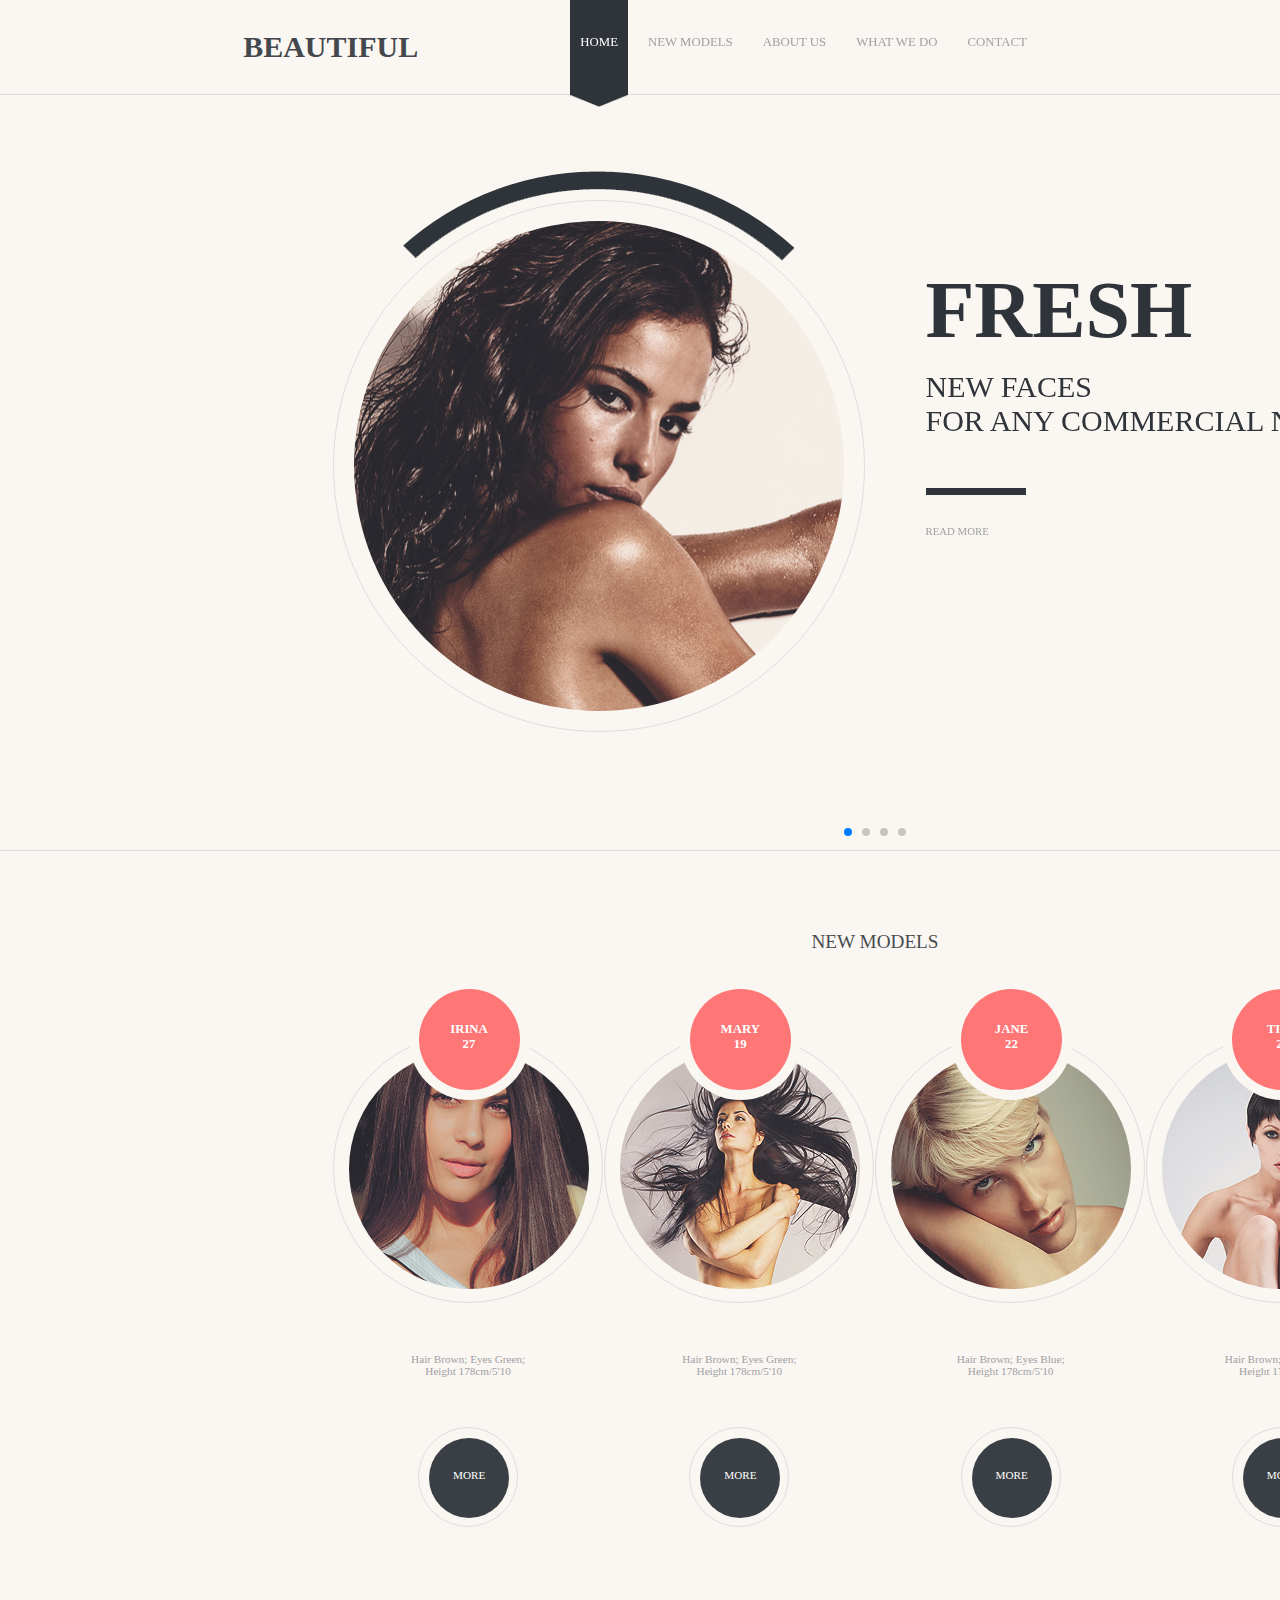
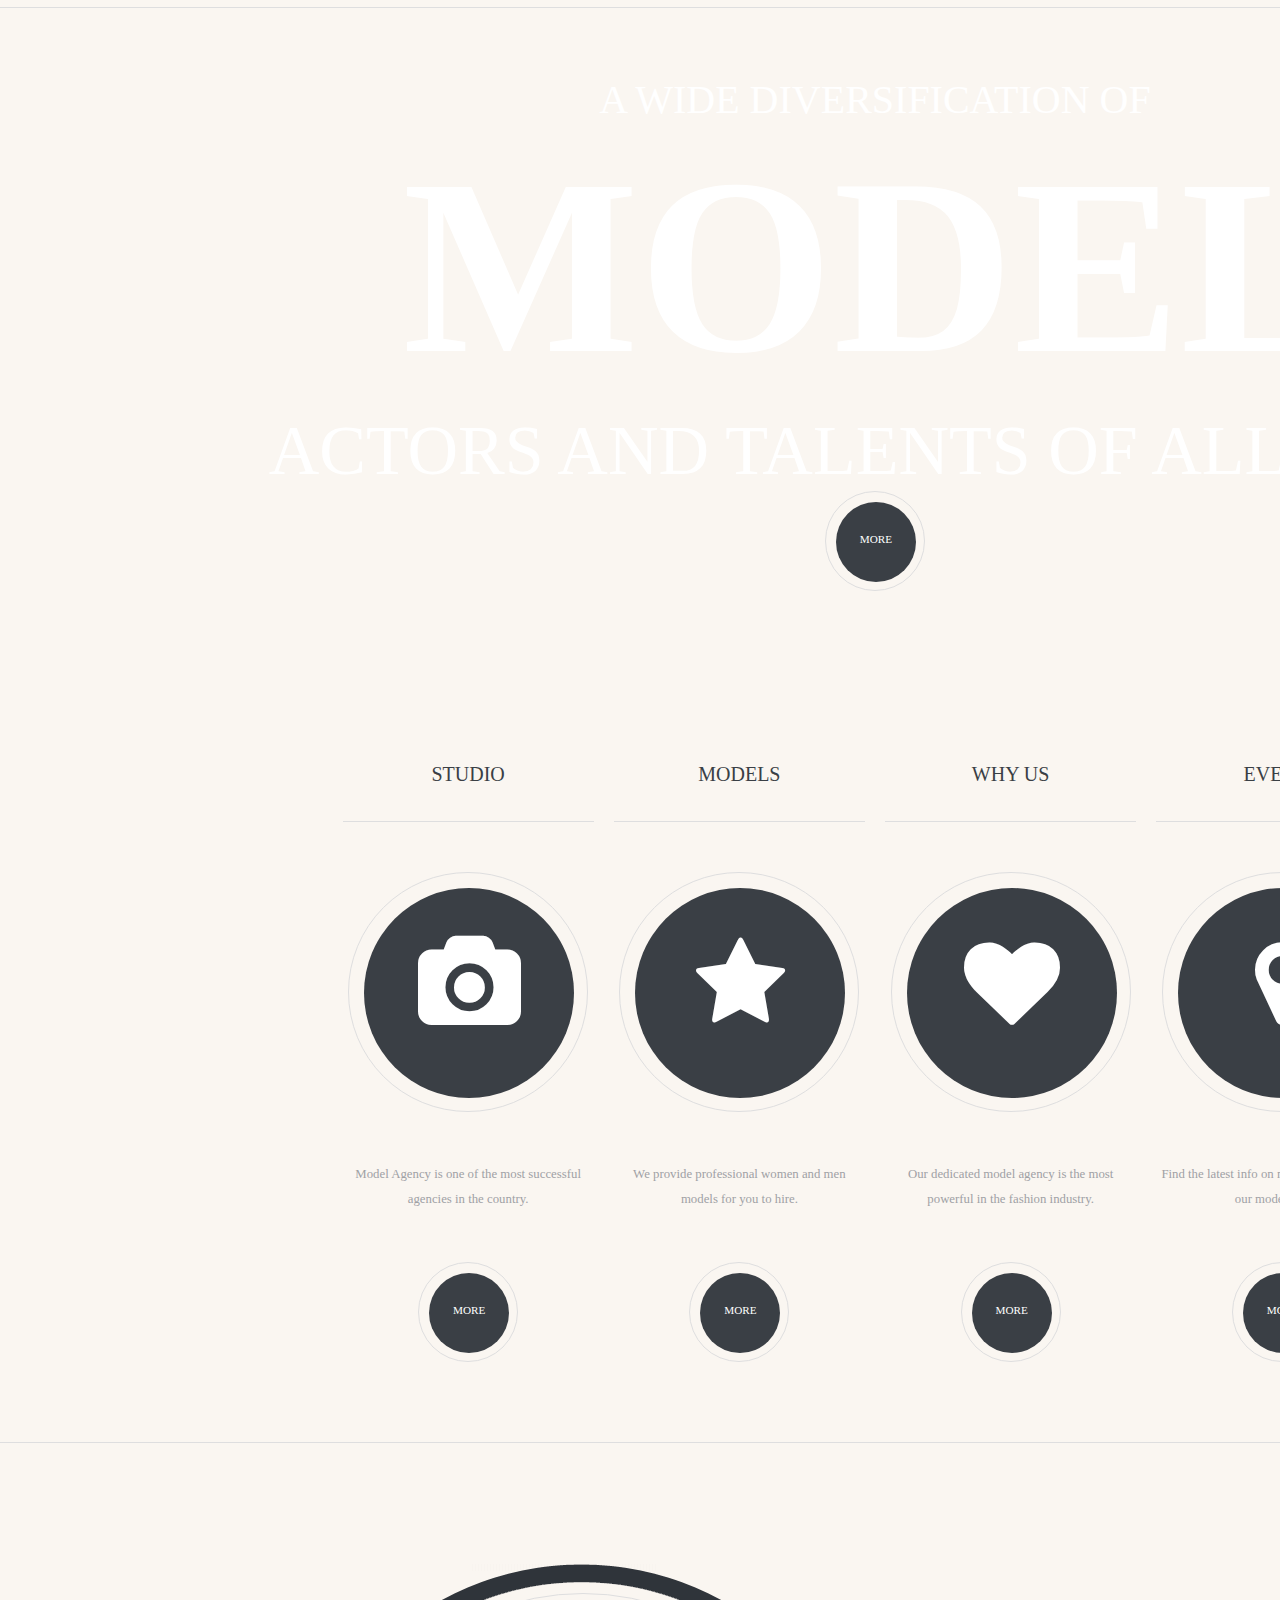
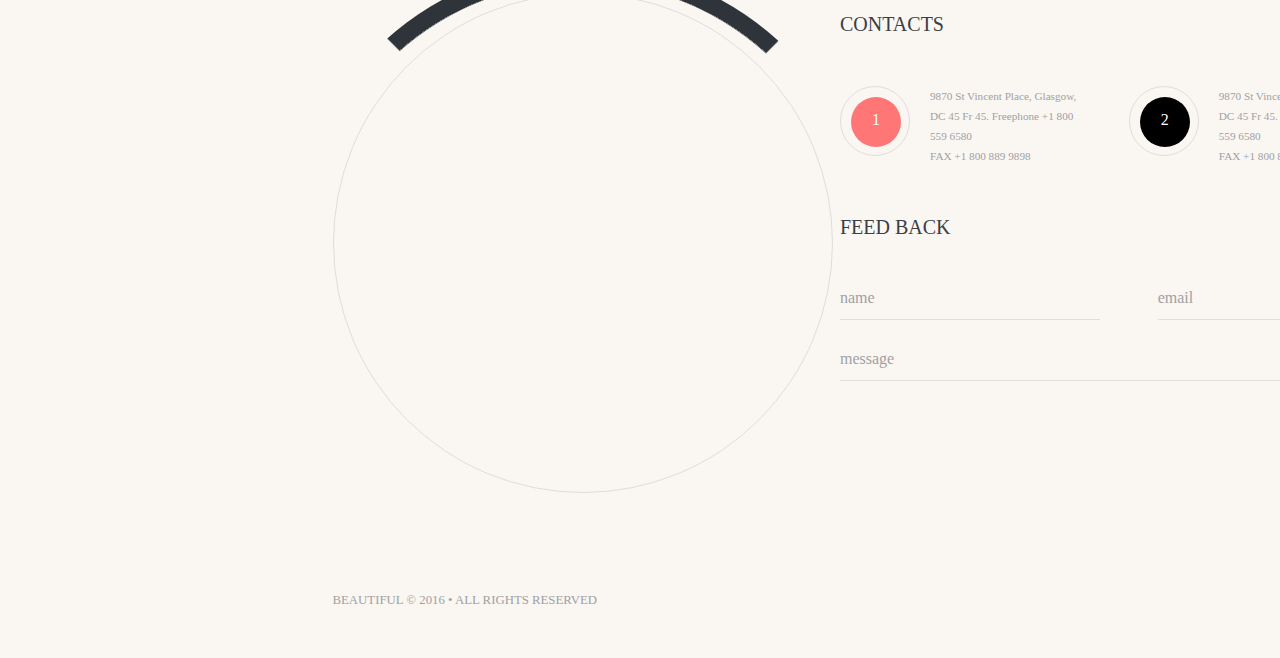
<file: index.html>
<!DOCTYPE html>
<html>
<head lang="en">
    <meta charset="UTF-8">
    <title></title>
    <link rel="stylesheet" href="HTML5-Reset/assets/css/reset.css" />
    <link rel="stylesheet" href="font-awesome-4.5.0/css/font-awesome.min.css"/>
    <link rel="stylesheet" href="css/style.css" />
    <link rel="stylesheet" href="Swiper-3.3.1/dist/css/swiper.min.css">



</head>
<body>


<section class="header">
    <div class="nav-header">
        <span class="logo">BEAUTIFUL</span>

        <div class="menu">
            <ul>
                <li class="menu-item home active ">
                    <a>
                        <span>HOME</span>

                        <div class="hov">
                            <img src="image/menu.png" />
                        </div>
                    </a>
                </li>
                <li class="menu-item model">
                    <a>
                        <span>NEW MODELS</span>

                        <div class="hov">
                            <img src="image/menu.png" />
                        </div>
                    </a>
                </li>
                <li class="menu-item about">
                    <a>
                        <span>ABOUT US</span>

                        <div class="hov">
                            <img src="image/menu.png" />
                        </div>
                    </a>

                </li>
                <li class="menu-item do">
                    <a>
                        <span>WHAT WE DO</span>

                        <div class="hov">
                            <img src="image/menu.png" />
                        </div>
                    </a>
                </li>
                <li class="menu-item contact">
                    <a>
                        <span>CONTACT</span>

                        <div class="hov">
                            <img src="image/menu.png" />
                        </div>
                    </a>
                </li>

            </ul>
        </div>
    </div>

</section>
<section class="home">
    <div class="swiper-box">
        <div class="swiper-container">
            <div class="swiper-wrapper">
                <div class="swiper-slide">
                    <div class="photo">
                        <img src="image/img01.jpg"/>
                    </div>
                    <div class="swiper-text">
                        <h1>FRESH</h1>
                        <h2>NEW FACES<br>
                            FOR ANY COMMERCIAL NEEDS</h2>
                        <div class="read-more">
                            <a href="#">READ MORE</a>
                        </div>
                    </div>
                </div>
                <div class="swiper-slide">
                    <div class="photo">
                        <img src="image/img02.jpg"/>
                    </div>
                    <div class="swiper-text">
                        <h1>TALENTED</h1>
                        <h2>INDIVIDUALS FROM AROUND<br>
                            THE GLOBE</h2>
                        <div class="read-more">
                            <a href="#">READ MORE</a>
                        </div>
                    </div>
                </div>
                <div class="swiper-slide">
                    <div class="photo">
                        <img src="image/img03.jpg"/>
                    </div>
                    <div class="swiper-text">
                        <h2>THE LEADING</h2>
                        <h1>AGENCY</h1>
                        <h2>REPRESENTING ACTORS<br>
                            AND MODELS</h2>
                        <div class="read-more">
                            <a href="#">READ MORE</a>
                        </div>
                    </div>
                </div>
                <div class="swiper-slide">
                    <div class="photo">
                        <img src="image/img04.jpg"/>
                    </div>
                    <div class="swiper-text">
                        <h2>FULL-SERVICE</h2>
                        <h1>MODEL</h1>
                        <h2>AND TALENT AGENCY</h2>
                        <div class="read-more">
                            <a href="#">READ MORE</a>
                        </div>
                    </div>
                </div>
            </div>
            <!-- Add Pagination -->
            <div class="swiper-pagination"></div>
        </div>
    </div>
</section>
<section class="model">
    <div class="model-title">
        <span>NEW MODELS</span>
    </div>
    <div class="model-all">
        <ul>
            <li class="model-item">
                <div class="model-one">
                    <div class="photo-box">
                        <div class="model-photo">
                            <a href="">
                                <div class="photo-name">
                                    <div class="model-name">
                                            <p>IRINA</p>
                                            <p>27</p>
                                    </div>
                                </div>
                                    <div class="model"
                                         style="background: url(image/mode1.jpg)">
                                    </div>
                            </a>
                        </div>
                    </div>


                    <div class="model-introduce">
                        <p>Hair Brown; Eyes Green;</p>
                        <p>Height 178cm/5'10</p>
                    </div>


                    <div class="btn-black">
                        <div class="black">
                            <span>MORE</span>
                        </div>
                    </div>
                </div>

            </li>
            <li class="model-item">
                <div class="model-one">
                    <div class="photo-box">
                        <div class="model-photo">
                            <a href="">
                                <div class="photo-name">
                                    <div class="model-name">
                                        <p>MARY</p>
                                        <p>19</p>
                                    </div>
                                </div>
                                <div class="model"
                                     style="background: url(image/model2.jpg)">
                                </div>
                            </a>
                        </div>
                    </div>


                    <div class="model-introduce">
                        <p>Hair Brown; Eyes Green;</p>
                        <p>Height 178cm/5'10</p>
                    </div>


                    <div class="btn-black">
                        <div class="black">
                            <span>MORE</span>
                        </div>
                    </div>
                </div>

            </li>
            <li class="model-item">
                <div class="model-one">
                    <div class="photo-box">
                        <div class="model-photo">
                            <a href="">
                                <div class="photo-name">
                                    <div class="model-name">
                                        <p>JANE</p>
                                        <p>22</p>
                                    </div>
                                </div>
                                <div class="model"
                                     style="background: url(image/model3.jpg)">
                                </div>
                            </a>
                        </div>
                    </div>


                    <div class="model-introduce">
                        <p>Hair Brown; Eyes Blue;</p>
                        <p>Height 178cm/5'10</p>
                    </div>


                    <div class="btn-black">
                        <div class="black">
                            <span>MORE</span>
                        </div>
                    </div>
                </div>

            </li>
            <li class="model-item">
                <div class="model-one">
                    <div class="photo-box">
                        <div class="model-photo">
                            <a href="">
                                <div class="photo-name">
                                    <div class="model-name">
                                        <p>TINA</p>
                                        <p>25</p>
                                    </div>
                                </div>
                                <div class="model"
                                     style="background: url(image/model4.jpg)">
                                </div>
                            </a>
                        </div>
                    </div>


                    <div class="model-introduce">
                        <p>Hair Brown; Eyes Green;</p>
                        <p>Height 178cm/5'10</p>
                    </div>


                    <div class="btn-black">
                        <div class="black">
                            <span>MORE</span>
                        </div>
                    </div>
                </div>

            </li>
        </ul>
    </div>
</section>
<section class="about">
    <div class="about-content">
        <div class="about-us">
            <div class="bg-photo img-holder" data-image="image/about.jpg"
                    ></div>
            <div class="about-title">
                <p>A WIDE DIVERSIFICATION OF</p>
                <h2>MODEL</h2>
                <h3>ACTORS AND TALENTS OF ALL AGES</h3>
                <div class="btn-black">
                    <div class="black">
                        <span>MORE</span>
                    </div>
                </div>
            </div>
        </div>
    </div>
</section>
<section class="do">

<div class="do-content">
    <ul>
        <li>
            <div class="do-item">
                <div class="item-title">
                    <span>STUDIO</span>
                </div>
                <div class="item-logo">
                    <div class="btn-black">
                        <div class="black">
                            <span><i class="fa fa-camera"></i></span>
                        </div>
                    </div>
                </div>
                <div class="item-introduce">
                    <span>Model Agency is one of the most successful agencies in the country.</span>
                </div>
                <div class="btn-black">
                    <div class="black">
                        <span>MORE</span>
                    </div>
                </div>
            </div>

        </li>

        <li>
            <div class="do-item">
                <div class="item-title">
                    <span>MODELS</span>
                </div>
                <div class="item-logo">
                    <div class="btn-black">
                        <div class="black">
                            <span><i class="fa fa-star"></i></span>
                        </div>
                    </div>
                </div>
                <div class="item-introduce">
                    <span>We provide professional women and men models for you to hire.</span>
                </div>
                <div class="btn-black">
                    <div class="black">
                        <span>MORE</span>
                    </div>
                </div>
            </div>

        </li>
        <li>
            <div class="do-item">
                <div class="item-title">
                    <span>WHY US</span>
                </div>
                <div class="item-logo">
                    <div class="btn-black">
                        <div class="black">
                            <span><i class="fa fa-heart"></i></span>
                        </div>
                    </div>
                </div>
                <div class="item-introduce">
                    <span>Our dedicated model agency is the most powerful in the fashion industry.</span>
                </div>
                <div class="btn-black">
                    <div class="black">
                        <span>MORE</span>
                    </div>
                </div>
            </div>

        </li>
        <li>
            <div class="do-item">
                <div class="item-title">
                    <span>EVENTS</span>
                </div>
                <div class="item-logo">
                    <div class="btn-black">
                        <div class="black">
                            <span><i class="fa fa-map-marker"></i></span>
                        </div>
                    </div>
                </div>
                <div class="item-introduce">
                    <span>Find the latest info on news, reviews, events of our model agency.</span>
                </div>
                <div class="btn-black">
                    <div class="black">
                        <span>MORE</span>
                    </div>
                </div>
            </div>

        </li>
    </ul>

</div>









</section>
<section class="contact">
    <div class="contact-map">
        <div class="map"></div>
    </div>
    <div class="public-contact">
        <h2>CONTACTS</h2>
        <ul>
            <li class="contact-item">
                <div class="item-1"><span>1</span></div>
                <span class="item-content">
                    9870 St Vincent Place, Glasgow, DC 45 Fr 45.
                    Freephone +1 800 559 6580<br>
                    FAX  +1 800 889 9898
                </span>
            </li>
            <li class="contact-item">
                <div class="item-1"><span class=" black">2</span></div>
                <span class="item-content">
                    9870 St Vincent Place, Glasgow, DC 45 Fr 45.
                    Freephone +1 800 559 6580<br>
                    FAX  +1 800 889 9898
                </span>
            </li>
        </ul>
        <form>
            <h2>FEED BACK</h2>

            <div class="input-box input-box-2 input-box-3">
                <input type="text" class="feed name" placeholder="">
                <span class="input-name">name</span>
            </div>
            <div class="input-box  input-box-2">
                <input type="text" class="feed email" placeholder="">
                <span class="input-name">email</span>
            </div>
            <div class="input-box">
                <input type="text" class="feed message" placeholder="">
                <span class="input-name">message</span>
            </div>

            <div class="send">
                <button>SEND</button>
            </div>
        </form>

    </div>
    <div class="end">
        <span>BEAUTIFUL © 2016 • ALL RIGHTS RESERVED</span>
    </div>

</section>



<script src="js/jquery-1.10.2.min.js"></script>
<script src="js/jquery.imageScroll.js"></script>
<script>
    $('.img-holder').imageScroll({
        speed:0.6
    });
</script>
<script src="Swiper-3.3.1/dist/js/swiper.min.js"></script>

<!-- Initialize Swiper -->
<script>
    var swiper = new Swiper('.swiper-container', {
        pagination: '.swiper-pagination',
        paginationClickable: true,
        spaceBetween: 30,
    });
</script>

<script type="text/javascript">
    window.onload=function(){
      var te=document.getElementsByClassName("feed");
        var na=document.getElementsByClassName("input-name");
        na[0].style.transition="0.1s";
        te[0].onfocus=function(){
            na[0].style.top="-30px";
        };
        te[0].onblur=function(){
            na[0].style.top="0";
        };
        na[1].style.transition="0.1s";
        te[1].onfocus=function(){
            na[1].style.top="-30px";
        };
        te[1].onblur=function(){
            na[1].style.top="0";
        };
        na[2].style.transition="0.1s";
        te[2].onfocus=function(){
            na[2].style.top="-30px";
        };
        te[2].onblur=function(){
            na[2].style.top="0";
        };

    };



    window.onscroll=function(){
        var body=document.getElementsByTagName('body');
        var menu=document.getElementsByClassName('menu-item');
        console.log(body[0].scrollTop);
        menu[0].onclick=function(){
            body[0].scrollTop='0';
        };
        menu[1].onclick=function(){
            body[0].scrollTop='756';
        };
        menu[2].onclick=function(){
            body[0].scrollTop='1524';
        };
        menu[3].onclick=function(){
            body[0].scrollTop='2244';
        };
        menu[4].onclick=function(){
            body[0].scrollTop='2955';
        };
        if(body[0].scrollTop<756){
            menu[0].className="menu-item home  active";
            menu[1].className="menu-item model";
            menu[2].className="menu-item about";
            menu[3].className="menu-item do";
            menu[4].className="menu-item contact";
        }
        if(body[0].scrollTop>756 && body[0].scrollTop<1524){
            menu[0].className="menu-item home";
            menu[1].className="menu-item model active";
            menu[2].className="menu-item about";
            menu[3].className="menu-item do";
            menu[4].className="menu-item contact";
        }
        if(body[0].scrollTop>1524 && body[0].scrollTop<2244){
            menu[0].className="menu-item home";
            menu[1].className="menu-item model";
            menu[2].className="menu-item about  active";
            menu[3].className="menu-item do";
            menu[4].className="menu-item contact";
        }
        if(body[0].scrollTop>2244 && body[0].scrollTop<2955){
            menu[0].className="menu-item home";
            menu[1].className="menu-item model";
            menu[2].className="menu-item about";
            menu[3].className="menu-item do   active";
            menu[4].className="menu-item contact";
        }
        if(body[0].scrollTop>2955 ){
            menu[0].className="menu-item home";
            menu[1].className="menu-item model";
            menu[2].className="menu-item about";
            menu[3].className="menu-item do ";
            menu[4].className="menu-item contact   active";
        }

    }

</script>

</body>
</html>
</file>
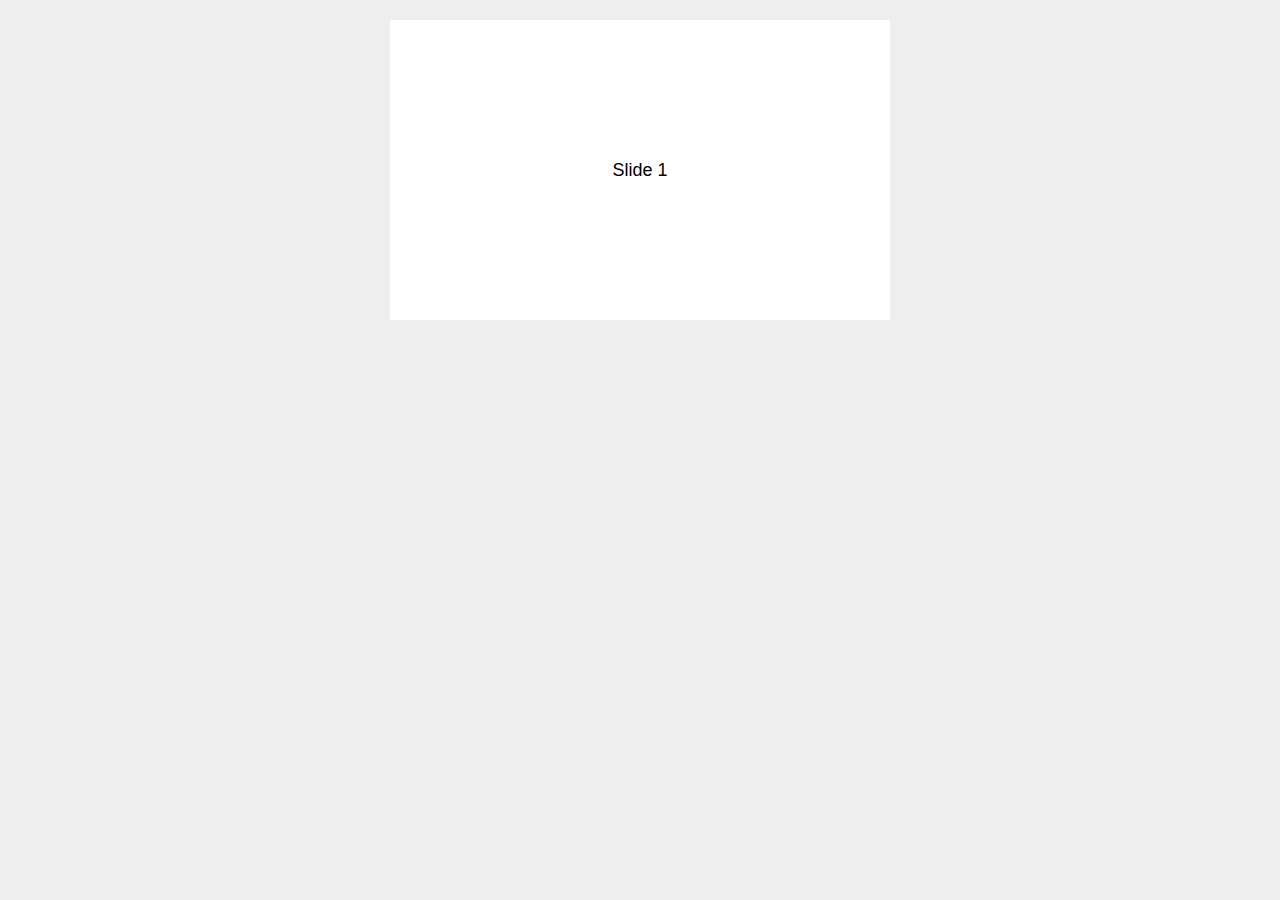
<file: Swiper-3.3.1/demos/01-default.html>
<!DOCTYPE html>
<html lang="en">
<head>
    <meta charset="utf-8">
    <title>Swiper demo</title>
    <!-- Link Swiper's CSS -->
    <link rel="stylesheet" href="../dist/css/swiper.min.css">

    <!-- Demo styles -->
    <style>
    body {
        background: #eee;
        font-family: Helvetica Neue, Helvetica, Arial, sans-serif;
        font-size: 14px;
        color:#000;
        margin: 0;
        padding: 0;
    }
    .swiper-container {
        width: 500px;
        height: 300px;
        margin: 20px auto;
    }
    .swiper-slide {
        text-align: center;
        font-size: 18px;
        background: #fff;
        
        /* Center slide text vertically */
        display: -webkit-box;
        display: -ms-flexbox;
        display: -webkit-flex;
        display: flex;
        -webkit-box-pack: center;
        -ms-flex-pack: center;
        -webkit-justify-content: center;
        justify-content: center;
        -webkit-box-align: center;
        -ms-flex-align: center;
        -webkit-align-items: center;
        align-items: center;
    }
    </style>
</head>
<body>
    <!-- Swiper -->
    <div class="swiper-container">
        <div class="swiper-wrapper">
            <div class="swiper-slide">Slide 1</div>
            <div class="swiper-slide">Slide 2</div>
            <div class="swiper-slide">Slide 3</div>
            <div class="swiper-slide">Slide 4</div>
            <div class="swiper-slide">Slide 5</div>
            <div class="swiper-slide">Slide 6</div>
            <div class="swiper-slide">Slide 7</div>
            <div class="swiper-slide">Slide 8</div>
            <div class="swiper-slide">Slide 9</div>
            <div class="swiper-slide">Slide 10</div>
        </div>
    </div>

    <!-- Swiper JS -->
    <script src="../dist/js/swiper.min.js"></script>

    <!-- Initialize Swiper -->
    <script>
    var swiper = new Swiper('.swiper-container');
    </script>
</body>
</html>
</file>
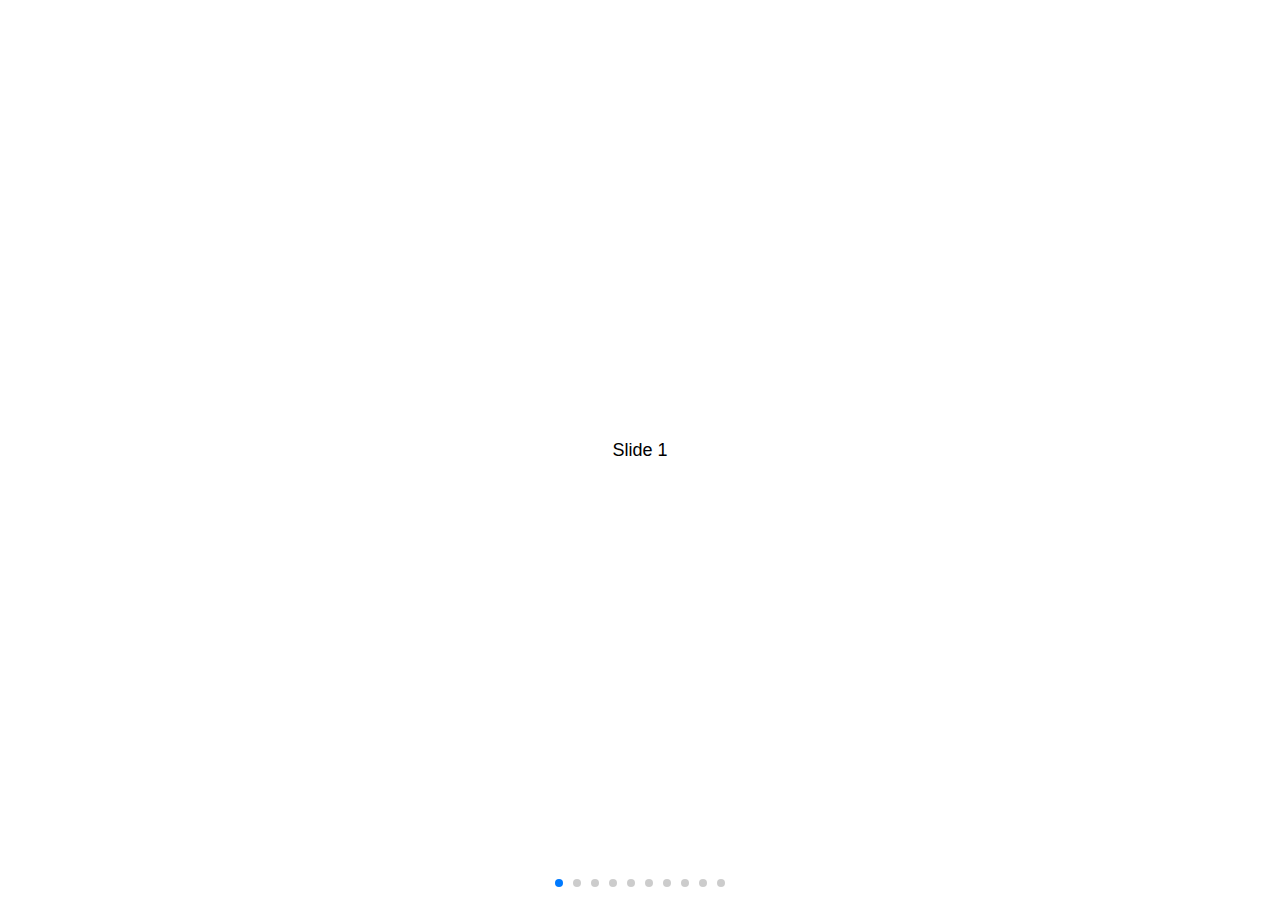
<file: Swiper-3.3.1/demos/02-responsive.html>
<!DOCTYPE html>
<html lang="en">
<head>
    <meta charset="utf-8">
    <title>Swiper demo</title>
    <meta name="viewport" content="width=device-width, initial-scale=1, minimum-scale=1, maximum-scale=1">

    <!-- Link Swiper's CSS -->
    <link rel="stylesheet" href="../dist/css/swiper.min.css">

    <!-- Demo styles -->
    <style>
    html, body {
        position: relative;
        height: 100%;
    }
    body {
        background: #eee;
        font-family: Helvetica Neue, Helvetica, Arial, sans-serif;
        font-size: 14px;
        color:#000;
        margin: 0;
        padding: 0;
    }
    .swiper-container {
        width: 100%;
        height: 100%;
    }
    .swiper-slide {
        text-align: center;
        font-size: 18px;
        background: #fff;

        /* Center slide text vertically */
        display: -webkit-box;
        display: -ms-flexbox;
        display: -webkit-flex;
        display: flex;
        -webkit-box-pack: center;
        -ms-flex-pack: center;
        -webkit-justify-content: center;
        justify-content: center;
        -webkit-box-align: center;
        -ms-flex-align: center;
        -webkit-align-items: center;
        align-items: center;
    }
    </style>
</head>
<body>
    <!-- Swiper -->
    <div class="swiper-container">
        <div class="swiper-wrapper">
            <div class="swiper-slide">Slide 1</div>
            <div class="swiper-slide">Slide 2</div>
            <div class="swiper-slide">Slide 3</div>
            <div class="swiper-slide">Slide 4</div>
            <div class="swiper-slide">Slide 5</div>
            <div class="swiper-slide">Slide 6</div>
            <div class="swiper-slide">Slide 7</div>
            <div class="swiper-slide">Slide 8</div>
            <div class="swiper-slide">Slide 9</div>
            <div class="swiper-slide">Slide 10</div>
        </div>
        <!-- Add Pagination -->
        <div class="swiper-pagination"></div>
    </div>

    <!-- Swiper JS -->
    <script src="../dist/js/swiper.min.js"></script>

    <!-- Initialize Swiper -->
    <script>
    var swiper = new Swiper('.swiper-container', {
        pagination: '.swiper-pagination',
        paginationClickable: true
    });
    </script>
</body>
</html>
</file>
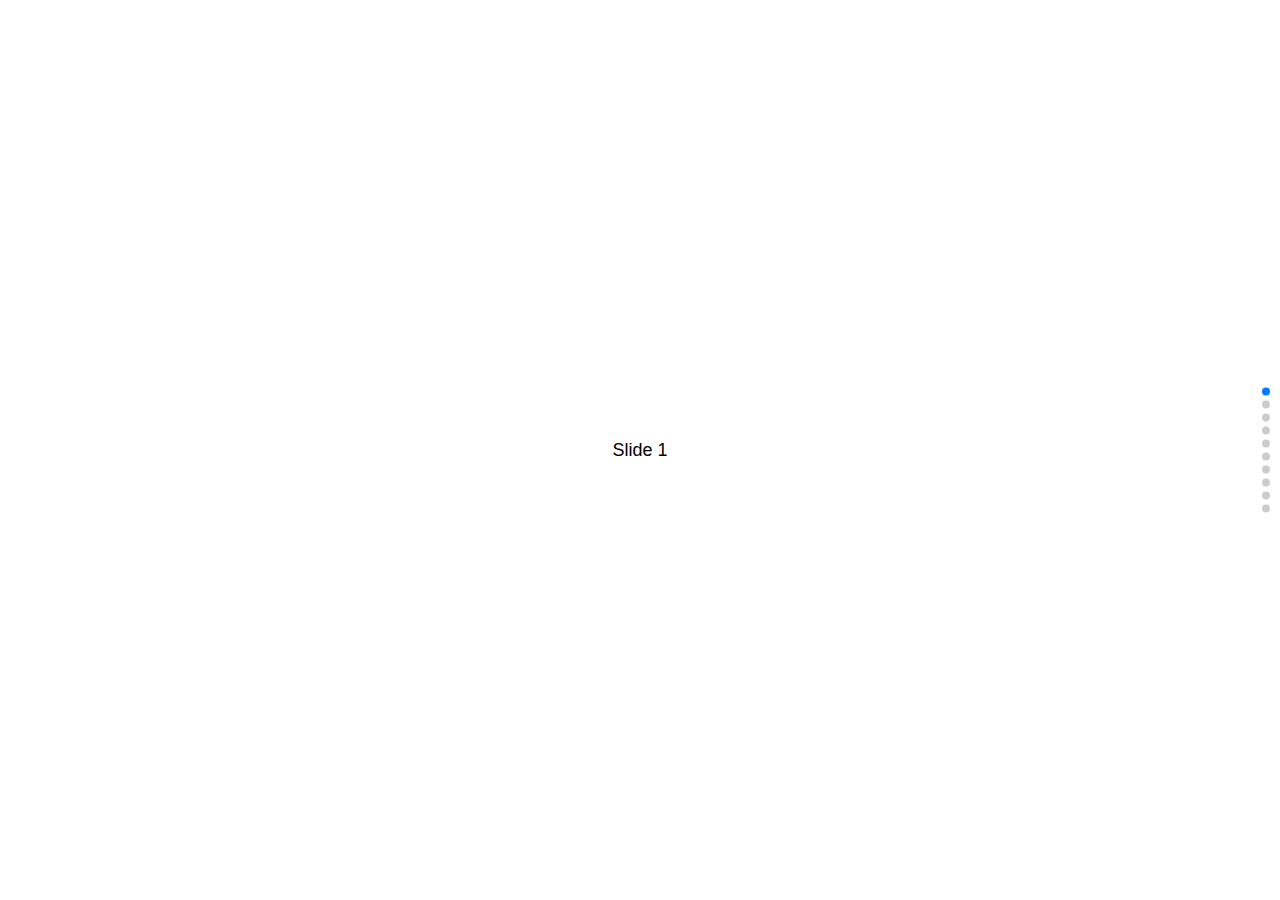
<file: Swiper-3.3.1/demos/03-vertical.html>
<!DOCTYPE html>
<html lang="en">
<head>
    <meta charset="utf-8">
    <title>Swiper demo</title>
    <meta name="viewport" content="width=device-width, initial-scale=1, minimum-scale=1, maximum-scale=1">

    <!-- Link Swiper's CSS -->
    <link rel="stylesheet" href="../dist/css/swiper.min.css">

    <!-- Demo styles -->
    <style>
    html, body {
        position: relative;
        height: 100%;
    }
    body {
        background: #eee;
        font-family: Helvetica Neue, Helvetica, Arial, sans-serif;
        font-size: 14px;
        color:#000;
        margin: 0;
        padding: 0;
    }
    .swiper-container {
        width: 100%;
        height: 100%;
    }
    .swiper-slide {
        text-align: center;
        font-size: 18px;
        background: #fff;

        /* Center slide text vertically */
        display: -webkit-box;
        display: -ms-flexbox;
        display: -webkit-flex;
        display: flex;
        -webkit-box-pack: center;
        -ms-flex-pack: center;
        -webkit-justify-content: center;
        justify-content: center;
        -webkit-box-align: center;
        -ms-flex-align: center;
        -webkit-align-items: center;
        align-items: center;
    }
    </style>
</head>
<body>
    <!-- Swiper -->
    <div class="swiper-container">
        <div class="swiper-wrapper">
            <div class="swiper-slide">Slide 1</div>
            <div class="swiper-slide">Slide 2</div>
            <div class="swiper-slide">Slide 3</div>
            <div class="swiper-slide">Slide 4</div>
            <div class="swiper-slide">Slide 5</div>
            <div class="swiper-slide">Slide 6</div>
            <div class="swiper-slide">Slide 7</div>
            <div class="swiper-slide">Slide 8</div>
            <div class="swiper-slide">Slide 9</div>
            <div class="swiper-slide">Slide 10</div>
        </div>
        <!-- Add Pagination -->
        <div class="swiper-pagination"></div>
    </div>

    <!-- Swiper JS -->
    <script src="../dist/js/swiper.min.js"></script>

    <!-- Initialize Swiper -->
    <script>
    var swiper = new Swiper('.swiper-container', {
        pagination: '.swiper-pagination',
        paginationClickable: true,
        direction: 'vertical'
    });
    </script>
</body>
</html>
</file>
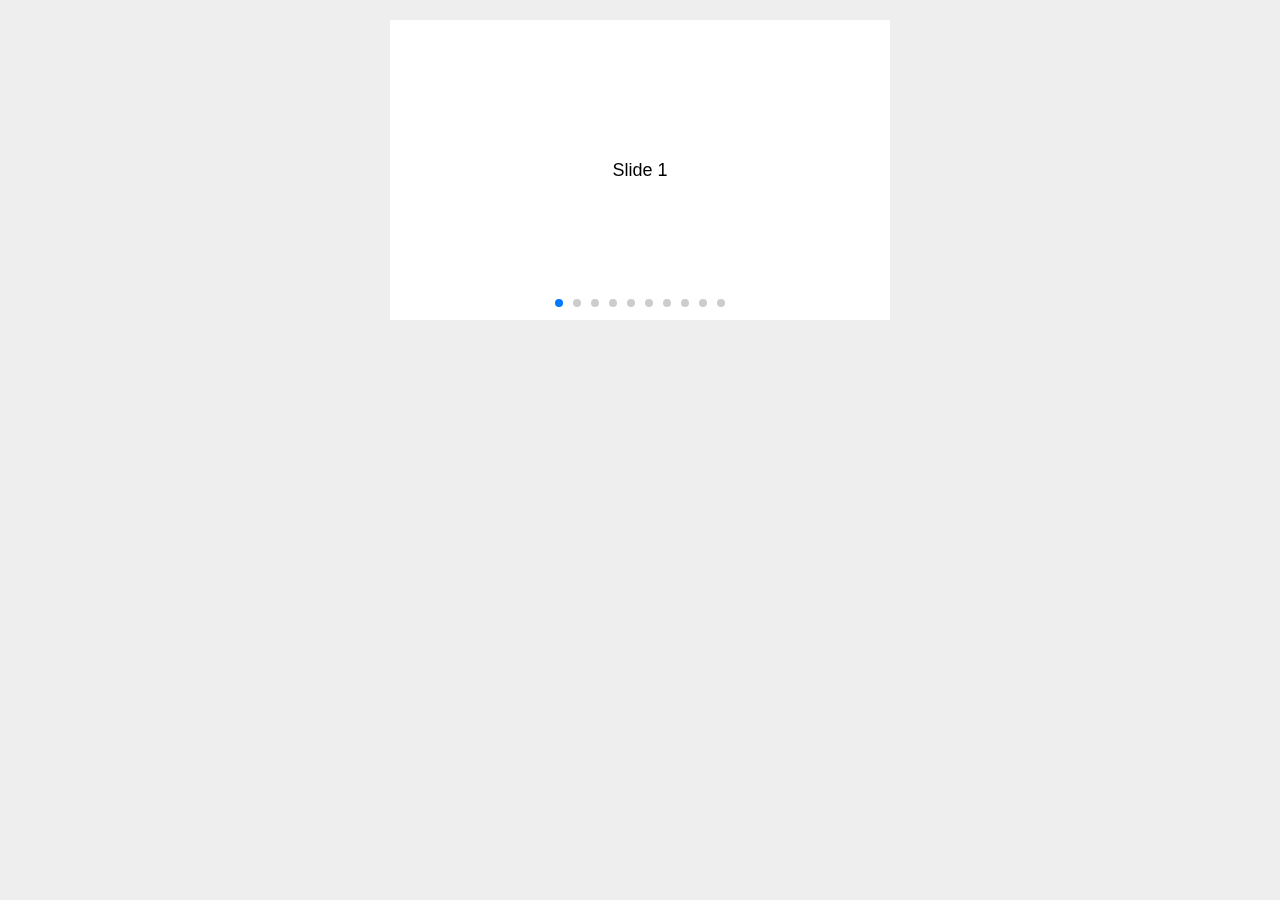
<file: Swiper-3.3.1/demos/04-space-between.html>
<!DOCTYPE html>
<html lang="en">
<head>
    <meta charset="utf-8">
    <title>Swiper demo</title>
    <meta name="viewport" content="width=device-width, initial-scale=1, minimum-scale=1, maximum-scale=1">

    <!-- Link Swiper's CSS -->
    <link rel="stylesheet" href="../dist/css/swiper.min.css">

    <!-- Demo styles -->
    <style>
    body {
        background: #eee;
        font-family: Helvetica Neue, Helvetica, Arial, sans-serif;
        font-size: 14px;
        color:#000;
        margin: 0;
        padding: 0;
    }
    .swiper-container {
        width: 500px;
        height: 300px;
        margin: 20px auto;
    }
    .swiper-slide {
        text-align: center;
        font-size: 18px;
        background: #fff;

        /* Center slide text vertically */
        display: -webkit-box;
        display: -ms-flexbox;
        display: -webkit-flex;
        display: flex;
        -webkit-box-pack: center;
        -ms-flex-pack: center;
        -webkit-justify-content: center;
        justify-content: center;
        -webkit-box-align: center;
        -ms-flex-align: center;
        -webkit-align-items: center;
        align-items: center;
    }
    </style>
</head>
<body>
    <!-- Swiper -->
    <div class="swiper-container">
        <div class="swiper-wrapper">
            <div class="swiper-slide">Slide 1</div>
            <div class="swiper-slide">Slide 2</div>
            <div class="swiper-slide">Slide 3</div>
            <div class="swiper-slide">Slide 4</div>
            <div class="swiper-slide">Slide 5</div>
            <div class="swiper-slide">Slide 6</div>
            <div class="swiper-slide">Slide 7</div>
            <div class="swiper-slide">Slide 8</div>
            <div class="swiper-slide">Slide 9</div>
            <div class="swiper-slide">Slide 10</div>
        </div>
        <!-- Add Pagination -->
        <div class="swiper-pagination"></div>
    </div>

    <!-- Swiper JS -->
    <script src="../dist/js/swiper.min.js"></script>

    <!-- Initialize Swiper -->
    <script>
    var swiper = new Swiper('.swiper-container', {
        pagination: '.swiper-pagination',
        paginationClickable: true,
        spaceBetween: 30,
    });
    </script>
</body>
</html>
</file>
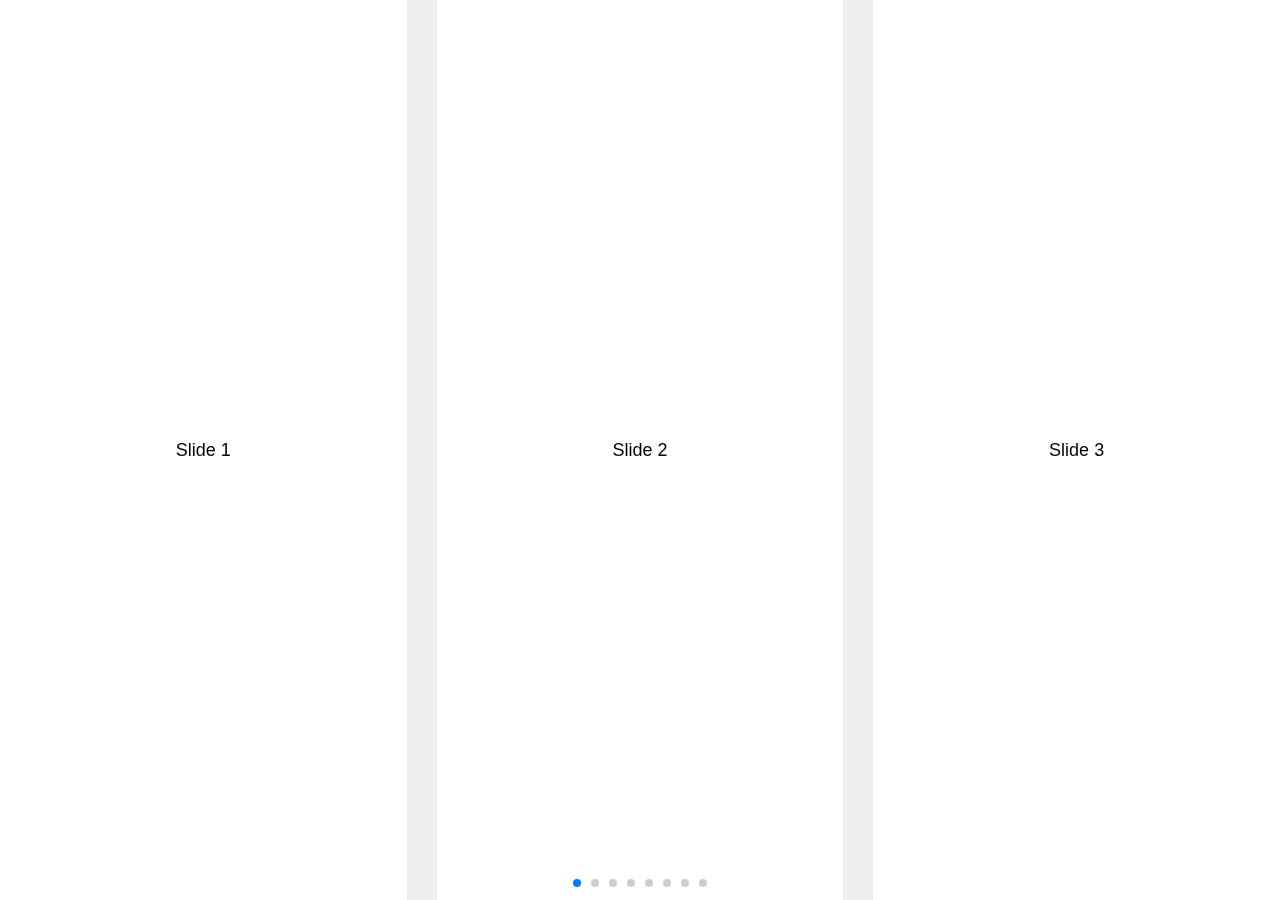
<file: Swiper-3.3.1/demos/05-slides-per-view.html>
<!DOCTYPE html>
<html lang="en">
<head>
    <meta charset="utf-8">
    <title>Swiper demo</title>
    <meta name="viewport" content="width=device-width, initial-scale=1, minimum-scale=1, maximum-scale=1">

    <!-- Link Swiper's CSS -->
    <link rel="stylesheet" href="../dist/css/swiper.min.css">

    <!-- Demo styles -->
    <style>
    html, body {
        position: relative;
        height: 100%;
    }
    body {
        background: #eee;
        font-family: Helvetica Neue, Helvetica, Arial, sans-serif;
        font-size: 14px;
        color:#000;
        margin: 0;
        padding: 0;
    }
    .swiper-container {
        width: 100%;
        height: 100%;
    }
    .swiper-slide {
        text-align: center;
        font-size: 18px;
        background: #fff;
        
        /* Center slide text vertically */
        display: -webkit-box;
        display: -ms-flexbox;
        display: -webkit-flex;
        display: flex;
        -webkit-box-pack: center;
        -ms-flex-pack: center;
        -webkit-justify-content: center;
        justify-content: center;
        -webkit-box-align: center;
        -ms-flex-align: center;
        -webkit-align-items: center;
        align-items: center;
    }
    </style>
</head>
<body>
    <!-- Swiper -->
    <div class="swiper-container">
        <div class="swiper-wrapper">
            <div class="swiper-slide">Slide 1</div>
            <div class="swiper-slide">Slide 2</div>
            <div class="swiper-slide">Slide 3</div>
            <div class="swiper-slide">Slide 4</div>
            <div class="swiper-slide">Slide 5</div>
            <div class="swiper-slide">Slide 6</div>
            <div class="swiper-slide">Slide 7</div>
            <div class="swiper-slide">Slide 8</div>
            <div class="swiper-slide">Slide 9</div>
            <div class="swiper-slide">Slide 10</div>
        </div>
        <!-- Add Pagination -->
        <div class="swiper-pagination"></div>
    </div>

    <!-- Swiper JS -->
    <script src="../dist/js/swiper.min.js"></script>

    <!-- Initialize Swiper -->
    <script>
    var swiper = new Swiper('.swiper-container', {
        pagination: '.swiper-pagination',
        slidesPerView: 3,
        paginationClickable: true,
        spaceBetween: 30
    });
    </script>
</body>
</html>
</file>
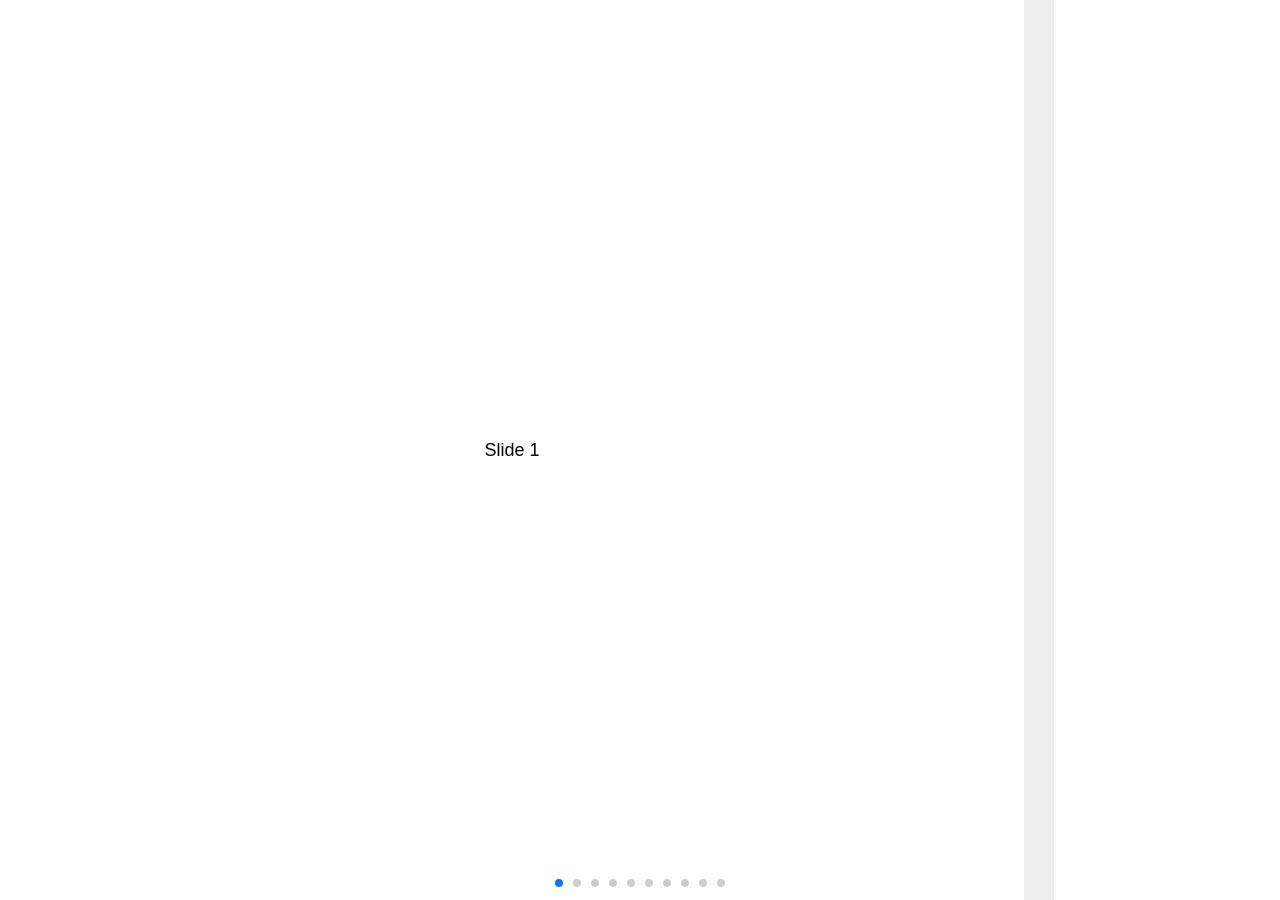
<file: Swiper-3.3.1/demos/06-slides-per-view-auto.html>
<!DOCTYPE html>
<html lang="en">
<head>
    <meta charset="utf-8">
    <title>Swiper demo</title>
    <meta name="viewport" content="width=device-width, initial-scale=1, minimum-scale=1, maximum-scale=1">

    <!-- Link Swiper's CSS -->
    <link rel="stylesheet" href="../dist/css/swiper.min.css">

    <!-- Demo styles -->
    <style>
    html, body {
        position: relative;
        height: 100%;
    }
    body {
        background: #eee;
        font-family: Helvetica Neue, Helvetica, Arial, sans-serif;
        font-size: 14px;
        color:#000;
        margin: 0;
        padding: 0;
    }
    .swiper-container {
        width: 100%;
        height: 100%;
    }
    .swiper-slide {
        text-align: center;
        font-size: 18px;
        background: #fff;
        width: 80%;

        /* Center slide text vertically */
        display: -webkit-box;
        display: -ms-flexbox;
        display: -webkit-flex;
        display: flex;
        -webkit-box-pack: center;
        -ms-flex-pack: center;
        -webkit-justify-content: center;
        justify-content: center;
        -webkit-box-align: center;
        -ms-flex-align: center;
        -webkit-align-items: center;
        align-items: center;
    }
    .swiper-slide:nth-child(2n) {
        width: 60%;
    }
    .swiper-slide:nth-child(3n) {
        width: 40%;
    }
    </style>
</head>
<body>
    <!-- Swiper -->
    <div class="swiper-container">
        <div class="swiper-wrapper">
            <div class="swiper-slide">Slide 1</div>
            <div class="swiper-slide">Slide 2</div>
            <div class="swiper-slide">Slide 3</div>
            <div class="swiper-slide">Slide 4</div>
            <div class="swiper-slide">Slide 5</div>
            <div class="swiper-slide">Slide 6</div>
            <div class="swiper-slide">Slide 7</div>
            <div class="swiper-slide">Slide 8</div>
            <div class="swiper-slide">Slide 9</div>
            <div class="swiper-slide">Slide 10</div>
        </div>
        <!-- Add Pagination -->
        <div class="swiper-pagination"></div>
    </div>

    <!-- Swiper JS -->
    <script src="../dist/js/swiper.min.js"></script>

    <!-- Initialize Swiper -->
    <script>
    var swiper = new Swiper('.swiper-container', {
        pagination: '.swiper-pagination',
        slidesPerView: 'auto',
        paginationClickable: true,
        spaceBetween: 30
    });
    </script>
</body>
</html>
</file>
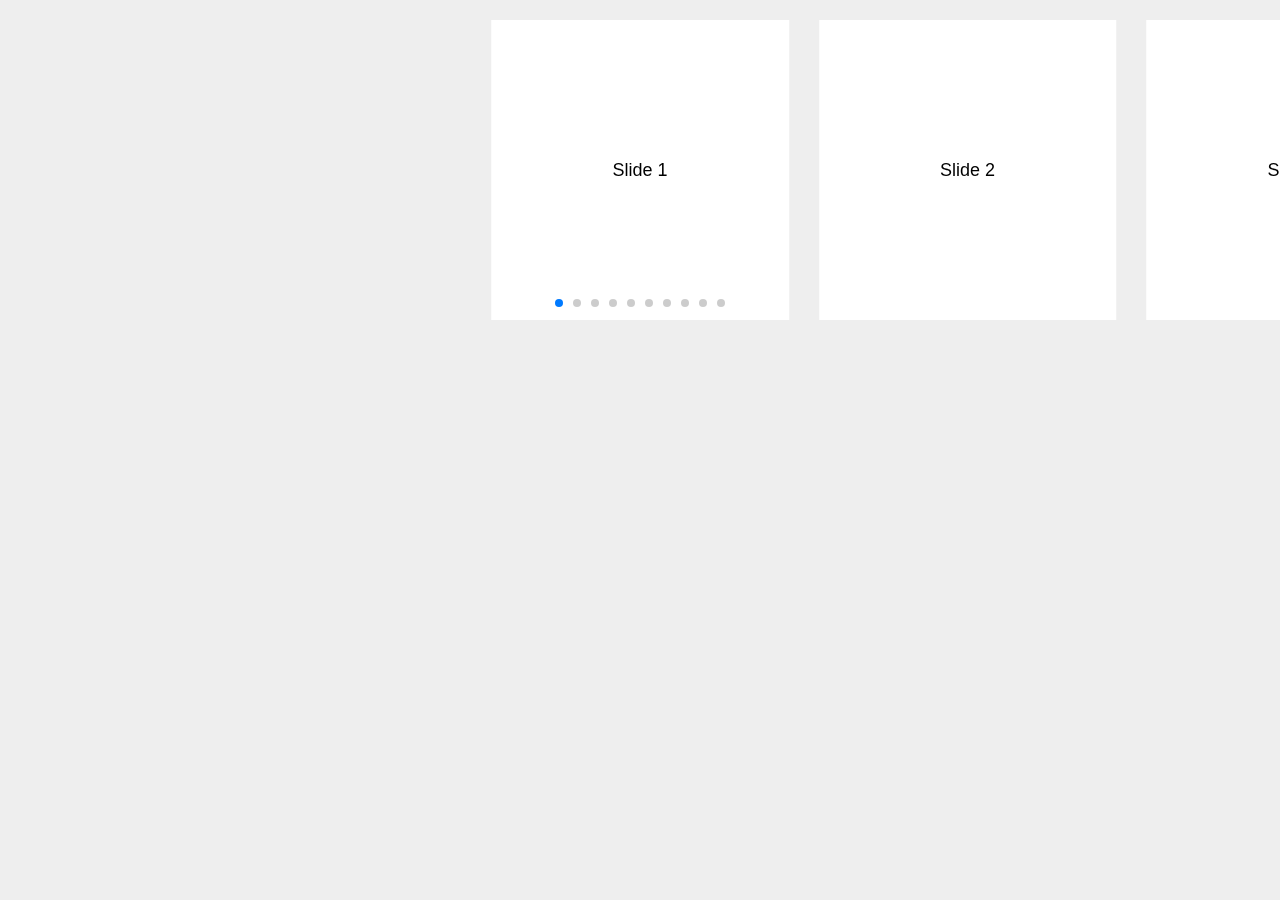
<file: Swiper-3.3.1/demos/07-centered.html>
<!DOCTYPE html>
<html lang="en">
<head>
    <meta charset="utf-8">
    <title>Swiper demo</title>
    <meta name="viewport" content="width=device-width, initial-scale=1, minimum-scale=1, maximum-scale=1">

    <!-- Link Swiper's CSS -->
    <link rel="stylesheet" href="../dist/css/swiper.min.css">

    <!-- Demo styles -->
    <style>
    body {
        background: #eee;
        font-family: Helvetica Neue, Helvetica, Arial, sans-serif;
        font-size: 14px;
        color:#000;
        margin: 0;
        padding: 0;
    }
    .swiper-container {
        width: 100%;
        height: 300px;
        margin: 20px auto;
    }
    .swiper-slide {
        text-align: center;
        font-size: 18px;
        background: #fff;
        width: 60%;

        /* Center slide text vertically */
        display: -webkit-box;
        display: -ms-flexbox;
        display: -webkit-flex;
        display: flex;
        -webkit-box-pack: center;
        -ms-flex-pack: center;
        -webkit-justify-content: center;
        justify-content: center;
        -webkit-box-align: center;
        -ms-flex-align: center;
        -webkit-align-items: center;
        align-items: center;
    }
    .swiper-slide:nth-child(2n) {
        width: 40%;
    }
    .swiper-slide:nth-child(3n) {
        width: 20%;
    }
    </style>
</head>
<body>
    <!-- Swiper -->
    <div class="swiper-container">
        <div class="swiper-wrapper">
            <div class="swiper-slide">Slide 1</div>
            <div class="swiper-slide">Slide 2</div>
            <div class="swiper-slide">Slide 3</div>
            <div class="swiper-slide">Slide 4</div>
            <div class="swiper-slide">Slide 5</div>
            <div class="swiper-slide">Slide 6</div>
            <div class="swiper-slide">Slide 7</div>
            <div class="swiper-slide">Slide 8</div>
            <div class="swiper-slide">Slide 9</div>
            <div class="swiper-slide">Slide 10</div>
        </div>
        <!-- Add Pagination -->
        <div class="swiper-pagination"></div>
    </div>

    <!-- Swiper JS -->
    <script src="../dist/js/swiper.min.js"></script>

    <!-- Initialize Swiper -->
    <script>
    var swiper = new Swiper('.swiper-container', {
        pagination: '.swiper-pagination',
        slidesPerView: 4,
        centeredSlides: true,
        paginationClickable: true,
        spaceBetween: 30
    });
    </script>
</body>
</html>
</file>
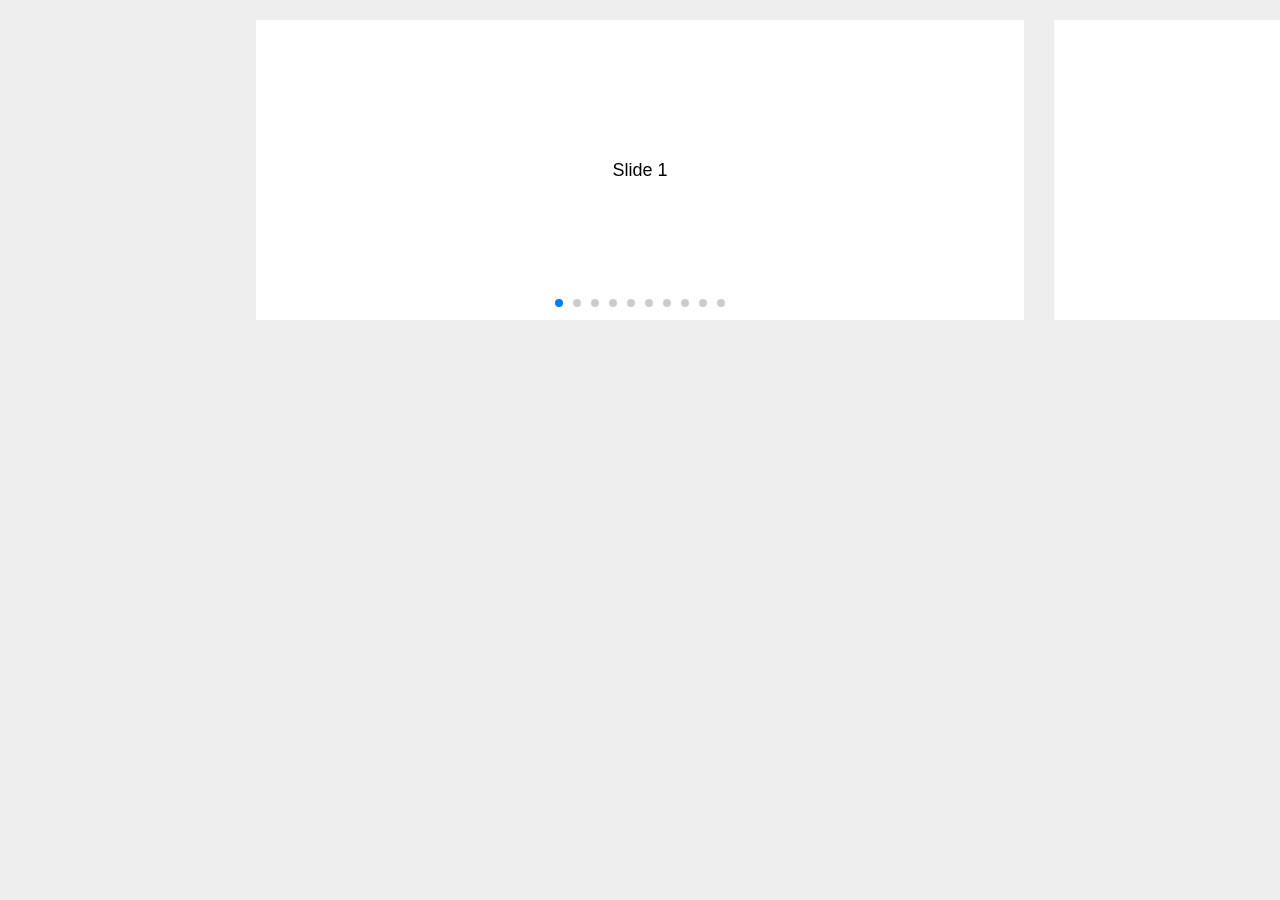
<file: Swiper-3.3.1/demos/08-centered-auto.html>
<!DOCTYPE html>
<html lang="en">
<head>
    <meta charset="utf-8">
    <title>Swiper demo</title>
    <meta name="viewport" content="width=device-width, initial-scale=1, minimum-scale=1, maximum-scale=1">

    <!-- Link Swiper's CSS -->
    <link rel="stylesheet" href="../dist/css/swiper.min.css">

    <!-- Demo styles -->
    <style>
    body {
        background: #eee;
        font-family: Helvetica Neue, Helvetica, Arial, sans-serif;
        font-size: 14px;
        color:#000;
        margin: 0;
        padding: 0;
    }
    .swiper-container {
        width: 100%;
        height: 300px;
        margin: 20px auto;
    }
    .swiper-slide {
        text-align: center;
        font-size: 18px;
        background: #fff;
        width: 60%;

        /* Center slide text vertically */
        display: -webkit-box;
        display: -ms-flexbox;
        display: -webkit-flex;
        display: flex;
        -webkit-box-pack: center;
        -ms-flex-pack: center;
        -webkit-justify-content: center;
        justify-content: center;
        -webkit-box-align: center;
        -ms-flex-align: center;
        -webkit-align-items: center;
        align-items: center;
    }
    .swiper-slide:nth-child(2n) {
        width: 40%;
    }
    .swiper-slide:nth-child(3n) {
        width: 20%;
    }
    </style>
</head>
<body>
    <!-- Swiper -->
    <div class="swiper-container">
        <div class="swiper-wrapper">
            <div class="swiper-slide">Slide 1</div>
            <div class="swiper-slide">Slide 2</div>
            <div class="swiper-slide">Slide 3</div>
            <div class="swiper-slide">Slide 4</div>
            <div class="swiper-slide">Slide 5</div>
            <div class="swiper-slide">Slide 6</div>
            <div class="swiper-slide">Slide 7</div>
            <div class="swiper-slide">Slide 8</div>
            <div class="swiper-slide">Slide 9</div>
            <div class="swiper-slide">Slide 10</div>
        </div>
        <!-- Add Pagination -->
        <div class="swiper-pagination"></div>
    </div>

    <!-- Swiper JS -->
    <script src="../dist/js/swiper.min.js"></script>

    <!-- Initialize Swiper -->
    <script>
    var swiper = new Swiper('.swiper-container', {
        pagination: '.swiper-pagination',
        slidesPerView: 'auto',
        centeredSlides: true,
        paginationClickable: true,
        spaceBetween: 30
    });
    </script>
</body>
</html>
</file>
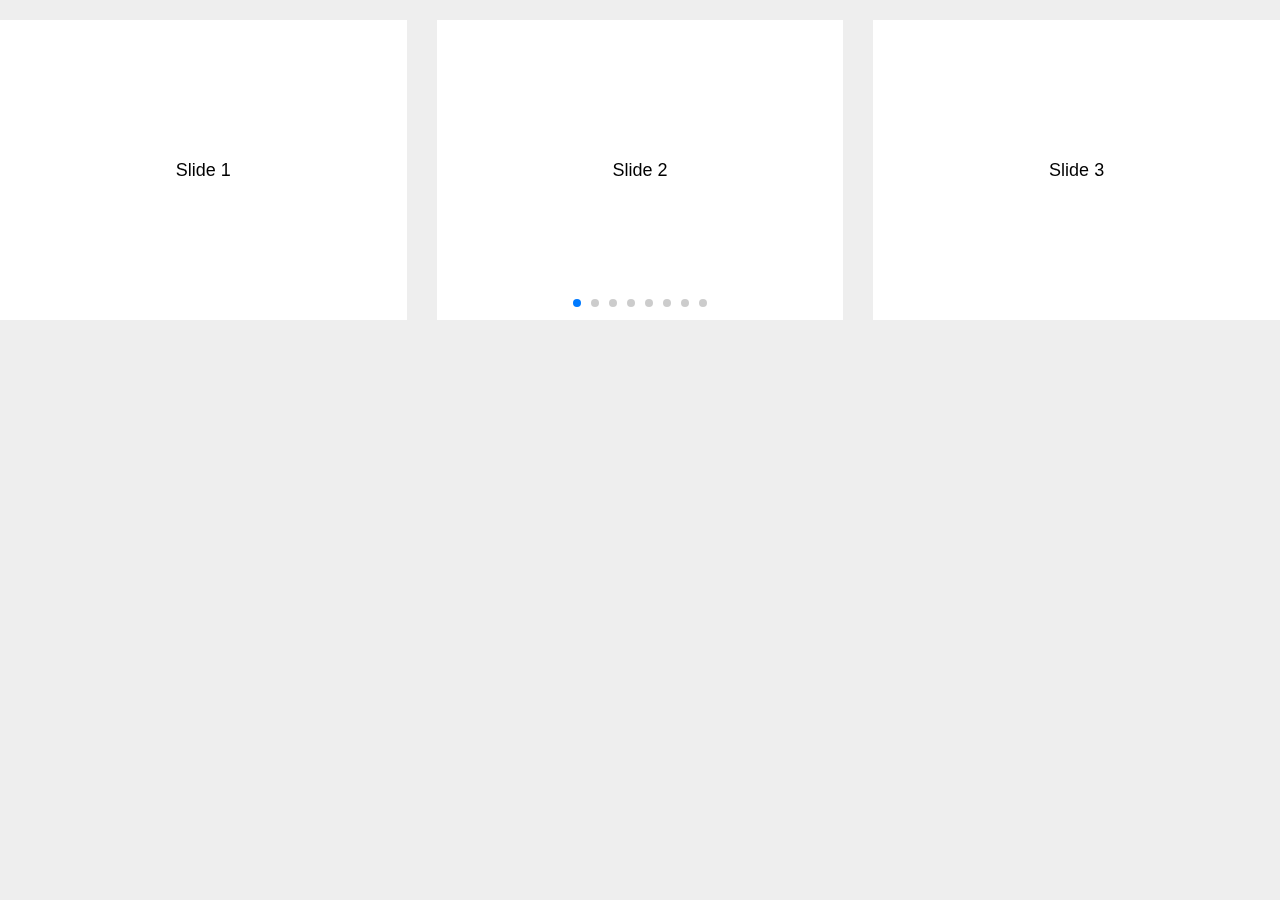
<file: Swiper-3.3.1/demos/09-freemode.html>
<!DOCTYPE html>
<html lang="en">
<head>
    <meta charset="utf-8">
    <title>Swiper demo</title>
    <meta name="viewport" content="width=device-width, initial-scale=1, minimum-scale=1, maximum-scale=1">

    <!-- Link Swiper's CSS -->
    <link rel="stylesheet" href="../dist/css/swiper.min.css">

    <!-- Demo styles -->
    <style>
    body {
        background: #eee;
        font-family: Helvetica Neue, Helvetica, Arial, sans-serif;
        font-size: 14px;
        color:#000;
        margin: 0;
        padding: 0;
    }
    .swiper-container {
        width: 100%;
        height: 300px;
        margin: 20px auto;
    }
    .swiper-slide {
        text-align: center;
        font-size: 18px;
        background: #fff;
        
        /* Center slide text vertically */
        display: -webkit-box;
        display: -ms-flexbox;
        display: -webkit-flex;
        display: flex;
        -webkit-box-pack: center;
        -ms-flex-pack: center;
        -webkit-justify-content: center;
        justify-content: center;
        -webkit-box-align: center;
        -ms-flex-align: center;
        -webkit-align-items: center;
        align-items: center;
    }
    </style>
</head>
<body>
    <!-- Swiper -->
    <div class="swiper-container">
        <div class="swiper-wrapper">
            <div class="swiper-slide">Slide 1</div>
            <div class="swiper-slide">Slide 2</div>
            <div class="swiper-slide">Slide 3</div>
            <div class="swiper-slide">Slide 4</div>
            <div class="swiper-slide">Slide 5</div>
            <div class="swiper-slide">Slide 6</div>
            <div class="swiper-slide">Slide 7</div>
            <div class="swiper-slide">Slide 8</div>
            <div class="swiper-slide">Slide 9</div>
            <div class="swiper-slide">Slide 10</div>
        </div>
        <!-- Add Pagination -->
        <div class="swiper-pagination"></div>
    </div>

    <!-- Swiper JS -->
    <script src="../dist/js/swiper.min.js"></script>

    <!-- Initialize Swiper -->
    <script>
    var swiper = new Swiper('.swiper-container', {
        pagination: '.swiper-pagination',
        slidesPerView: 3,
        paginationClickable: true,
        spaceBetween: 30,
        freeMode: true
    });
    </script>
</body>
</html>
</file>
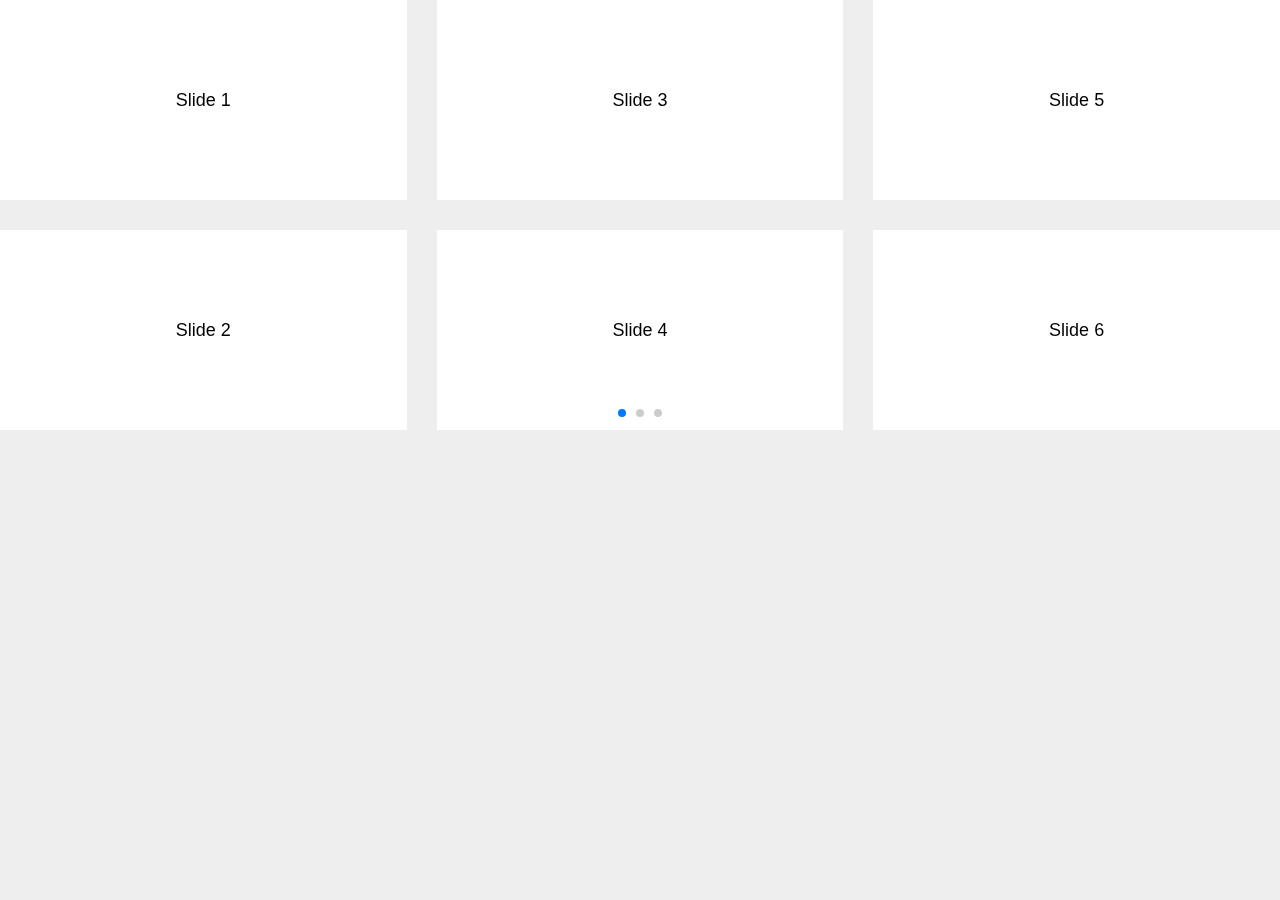
<file: Swiper-3.3.1/demos/10-slides-per-column.html>
<!DOCTYPE html>
<html lang="en">
<head>
    <meta charset="utf-8">
    <title>Swiper demo</title>
    <meta name="viewport" content="width=device-width, initial-scale=1, minimum-scale=1, maximum-scale=1">

    <!-- Link Swiper's CSS -->
    <link rel="stylesheet" href="../dist/css/swiper.min.css">

    <!-- Demo styles -->
    <style>
    body {
        background: #eee;
        font-family: Helvetica Neue, Helvetica, Arial, sans-serif;
        font-size: 14px;
        color:#000;
        margin: 0;
        padding: 0;
    }
    .swiper-container {
        width: 100%;
        height: auto;
        margin-left: auto;
        margin-right: auto;
    }
    .swiper-slide {
        text-align: center;
        font-size: 18px;
        background: #fff;
        height: 200px;
        
        /* Center slide text vertically */
        display: -webkit-box;
        display: -ms-flexbox;
        display: -webkit-flex;
        display: flex;
        -webkit-box-pack: center;
        -ms-flex-pack: center;
        -webkit-justify-content: center;
        justify-content: center;
        -webkit-box-align: center;
        -ms-flex-align: center;
        -webkit-align-items: center;
        align-items: center;
    }
    </style>
</head>
<body>
    <!-- Swiper -->
    <div class="swiper-container">
        <div class="swiper-wrapper">
            <div class="swiper-slide">Slide 1</div>
            <div class="swiper-slide">Slide 2</div>
            <div class="swiper-slide">Slide 3</div>
            <div class="swiper-slide">Slide 4</div>
            <div class="swiper-slide">Slide 5</div>
            <div class="swiper-slide">Slide 6</div>
            <div class="swiper-slide">Slide 7</div>
            <div class="swiper-slide">Slide 8</div>
            <div class="swiper-slide">Slide 9</div>
            <div class="swiper-slide">Slide 10</div>
        </div>
        <!-- Add Pagination -->
        <div class="swiper-pagination"></div>
    </div>

    <!-- Swiper JS -->
    <script src="../dist/js/swiper.min.js"></script>

    <!-- Initialize Swiper -->
    <script>
    var swiper = new Swiper('.swiper-container', {
        pagination: '.swiper-pagination',
        slidesPerView: 3,
        slidesPerColumn: 2,
        paginationClickable: true,
        spaceBetween: 30
    });
    </script>
</body>
</html>
</file>
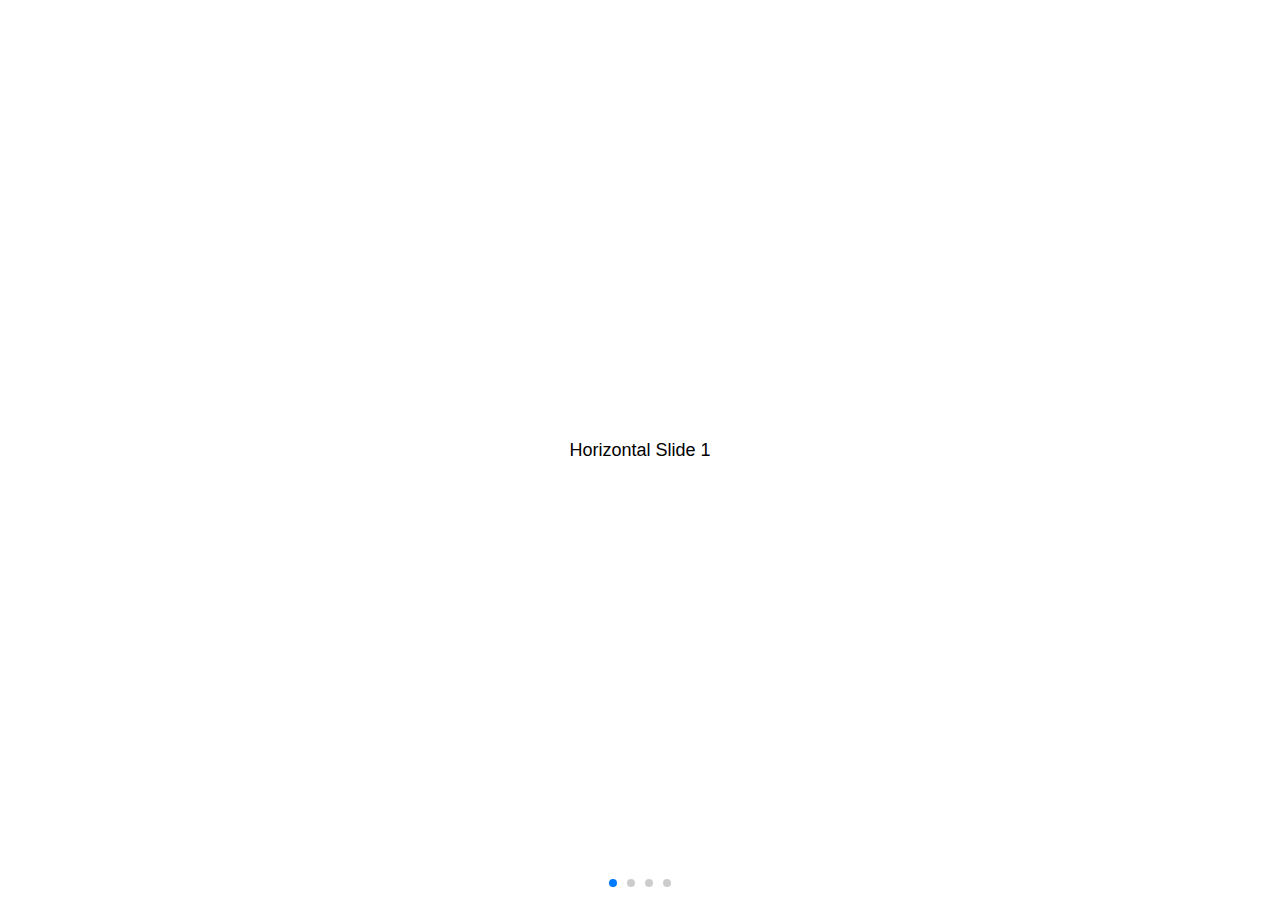
<file: Swiper-3.3.1/demos/11-nested.html>
<!DOCTYPE html>
<html lang="en">
<head>
    <meta charset="utf-8">
    <title>Swiper demo</title>
    <meta name="viewport" content="width=device-width, initial-scale=1, minimum-scale=1, maximum-scale=1">

    <!-- Link Swiper's CSS -->
    <link rel="stylesheet" href="../dist/css/swiper.min.css">

    <!-- Demo styles -->
    <style>
    html, body {
        position: relative;
        height: 100%;
    }
    body {
        background: #eee;
        font-family: Helvetica Neue, Helvetica, Arial, sans-serif;
        font-size: 14px;
        color:#000;
        margin: 0;
        padding: 0;
    }
    .swiper-container {
        width: 100%;
        height: 100%;
    }
    .swiper-slide {
        text-align: center;
        font-size: 18px;
        background: #fff;

        /* Center slide text vertically */
        display: -webkit-box;
        display: -ms-flexbox;
        display: -webkit-flex;
        display: flex;
        -webkit-box-pack: center;
        -ms-flex-pack: center;
        -webkit-justify-content: center;
        justify-content: center;
        -webkit-box-align: center;
        -ms-flex-align: center;
        -webkit-align-items: center;
        align-items: center;
    }
    .swiper-container-v {
        background: #eee;
    }
    </style>
</head>
<body>
    <!-- Swiper -->
    <div class="swiper-container swiper-container-h">
        <div class="swiper-wrapper">
            <div class="swiper-slide">Horizontal Slide 1</div>
            <div class="swiper-slide">
                <div class="swiper-container swiper-container-v">
                    <div class="swiper-wrapper">
                        <div class="swiper-slide">Vertical Slide 1</div>
                        <div class="swiper-slide">Vertical Slide 2</div>
                        <div class="swiper-slide">Vertical Slide 3</div>
                        <div class="swiper-slide">Vertical Slide 4</div>
                        <div class="swiper-slide">Vertical Slide 5</div>
                    </div>
                    <div class="swiper-pagination swiper-pagination-v"></div>
                </div>
            </div>
            <div class="swiper-slide">Horizontal Slide 3</div>
            <div class="swiper-slide">Horizontal Slide 4</div>
        </div>
        <!-- Add Pagination -->
        <div class="swiper-pagination swiper-pagination-h"></div>
    </div>

    <!-- Swiper JS -->
    <script src="../dist/js/swiper.min.js"></script>

    <!-- Initialize Swiper -->
    <script>
    var swiperH = new Swiper('.swiper-container-h', {
        pagination: '.swiper-pagination-h',
        paginationClickable: true,
        spaceBetween: 50
    });
    var swiperV = new Swiper('.swiper-container-v', {
        pagination: '.swiper-pagination-v',
        paginationClickable: true,
        direction: 'vertical',
        spaceBetween: 50
    });
    </script>
</body>
</html>
</file>
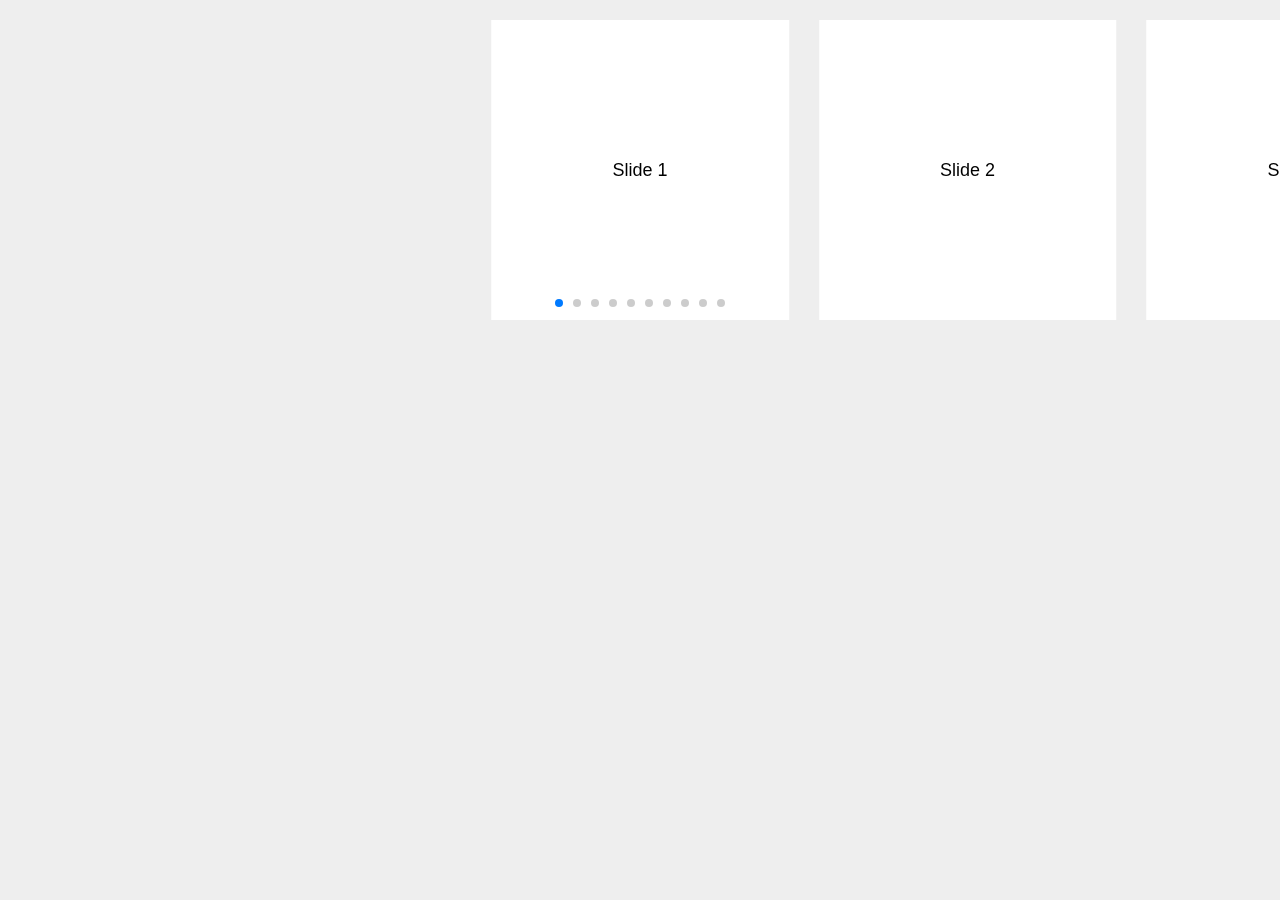
<file: Swiper-3.3.1/demos/12-grab-cursor.html>
<!DOCTYPE html>
<html lang="en">
<head>
    <meta charset="utf-8">
    <title>Swiper demo</title>
    <meta name="viewport" content="width=device-width, initial-scale=1, minimum-scale=1, maximum-scale=1">

    <!-- Link Swiper's CSS -->
    <link rel="stylesheet" href="../dist/css/swiper.min.css">

    <!-- Demo styles -->
    <style>
    body {
        background: #eee;
        font-family: Helvetica Neue, Helvetica, Arial, sans-serif;
        font-size: 14px;
        color:#000;
        margin: 0;
        padding: 0;
    }
    .swiper-container {
        width: 100%;
        height: 300px;
        margin: 20px auto;
    }
    .swiper-slide {
        text-align: center;
        font-size: 18px;
        background: #fff;
        width: 60%;

        /* Center slide text vertically */
        display: -webkit-box;
        display: -ms-flexbox;
        display: -webkit-flex;
        display: flex;
        -webkit-box-pack: center;
        -ms-flex-pack: center;
        -webkit-justify-content: center;
        justify-content: center;
        -webkit-box-align: center;
        -ms-flex-align: center;
        -webkit-align-items: center;
        align-items: center;
    }
    .swiper-slide:nth-child(2n) {
        width: 40%;
    }
    .swiper-slide:nth-child(3n) {
        width: 20%;
    }
    </style>
</head>
<body>
    <!-- Swiper -->
    <div class="swiper-container">
        <div class="swiper-wrapper">
            <div class="swiper-slide">Slide 1</div>
            <div class="swiper-slide">Slide 2</div>
            <div class="swiper-slide">Slide 3</div>
            <div class="swiper-slide">Slide 4</div>
            <div class="swiper-slide">Slide 5</div>
            <div class="swiper-slide">Slide 6</div>
            <div class="swiper-slide">Slide 7</div>
            <div class="swiper-slide">Slide 8</div>
            <div class="swiper-slide">Slide 9</div>
            <div class="swiper-slide">Slide 10</div>
        </div>
        <!-- Add Pagination -->
        <div class="swiper-pagination"></div>
    </div>

    <!-- Swiper JS -->
    <script src="../dist/js/swiper.min.js"></script>

    <!-- Initialize Swiper -->
    <script>
    var swiper = new Swiper('.swiper-container', {
        pagination: '.swiper-pagination',
        slidesPerView: 4,
        centeredSlides: true,
        paginationClickable: true,
        spaceBetween: 30,
        grabCursor: true
    });
    </script>
</body>
</html>
</file>
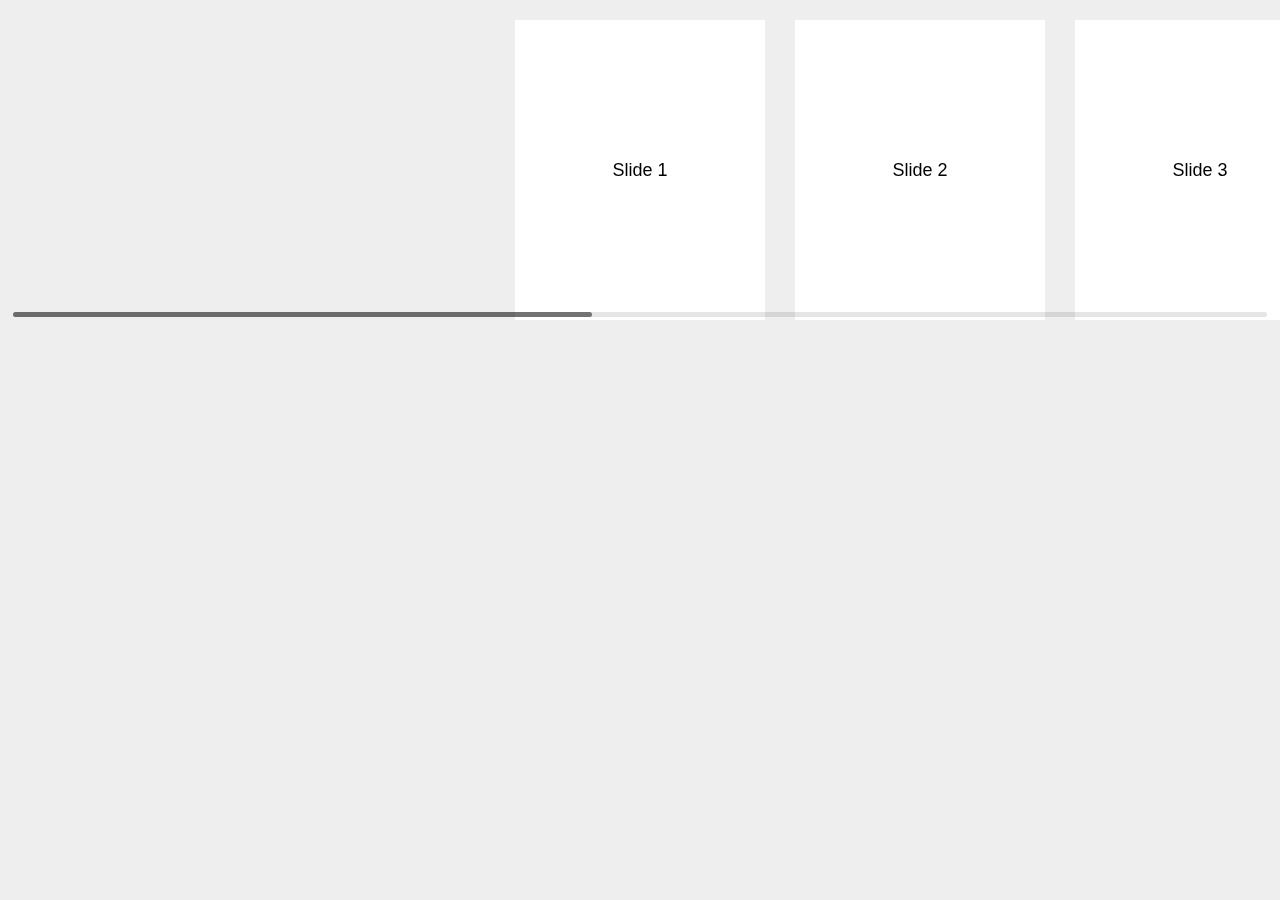
<file: Swiper-3.3.1/demos/13-scrollbar.html>
<!DOCTYPE html>
<html lang="en">
<head>
    <meta charset="utf-8">
    <title>Swiper demo</title>
    <meta name="viewport" content="width=device-width, initial-scale=1, minimum-scale=1, maximum-scale=1">

    <!-- Link Swiper's CSS -->
    <link rel="stylesheet" href="../dist/css/swiper.min.css">

    <!-- Demo styles -->
    <style>
    body {
        background: #eee;
        font-family: Helvetica Neue, Helvetica, Arial, sans-serif;
        font-size: 14px;
        color:#000;
        margin: 0;
        padding: 0;
    }
    .swiper-container {
        width: 100%;
        height: 300px;
        margin: 20px auto;
    }
    .swiper-slide {
        text-align: center;
        font-size: 18px;
        background: #fff;
        width: 250px;

        /* Center slide text vertically */
        display: -webkit-box;
        display: -ms-flexbox;
        display: -webkit-flex;
        display: flex;
        -webkit-box-pack: center;
        -ms-flex-pack: center;
        -webkit-justify-content: center;
        justify-content: center;
        -webkit-box-align: center;
        -ms-flex-align: center;
        -webkit-align-items: center;
        align-items: center;
    }
    </style>
</head>
<body>
    <!-- Swiper -->
    <div class="swiper-container">
        <div class="swiper-wrapper">
            <div class="swiper-slide">Slide 1</div>
            <div class="swiper-slide">Slide 2</div>
            <div class="swiper-slide">Slide 3</div>
            <div class="swiper-slide">Slide 4</div>
            <div class="swiper-slide">Slide 5</div>
            <div class="swiper-slide">Slide 6</div>
            <div class="swiper-slide">Slide 7</div>
            <div class="swiper-slide">Slide 8</div>
            <div class="swiper-slide">Slide 9</div>
            <div class="swiper-slide">Slide 10</div>
        </div>
        <!-- Add Scrollbar -->
        <div class="swiper-scrollbar"></div>
    </div>

    <!-- Swiper JS -->
    <script src="../dist/js/swiper.min.js"></script>

    <!-- Initialize Swiper -->
    <script>
    var swiper = new Swiper('.swiper-container', {
        scrollbar: '.swiper-scrollbar',
        scrollbarHide: true,
        slidesPerView: 'auto',
        centeredSlides: true,
        spaceBetween: 30,
        grabCursor: true
    });
    </script>
</body>
</html>
</file>
<file: css/style.css>
a {
  text-decoration: none;
  color: inherit;
}
strong {
  font-weight: bold;
}
small {
  font-size: 0.8em;
}
em {
  font-style: italic;
}
del {
  text-decoration: line-through;
}
input {
  font-size: inherit;
  color: inherit;
}
.text-left {
  text-align: left;
}
.text-right {
  text-align: right;
}
.text-center {
  text-align: center;
}
.pull-left {
  float: left;
}
.pull-right {
  float: right;
}
.clearfix {
  clear: both;
  zoom: 1;
}
.clearfix::before {
  content: "";
  display: table;
}
.clearfix::after {
  content: "";
  display: table;
  clear: both;
}
.float-wrapper {
  display: inline-block;
  width: 100%;
  zoom: 1;
}
.nowrap {
  white-space: nowrap;
  overflow: hidden;
  text-overflow: ellipsis;
}
.circle {
  -webkit-border-radius: 9999px;
  -moz-border-radius: 9999px;
  border-radius: 9999px;
}
body {
  background-color: #faf6f1;
  min-width: 1750px;
}
section.header {
  position: fixed;
  top: 0;
  z-index: 100;
  width: 100%;
  height: 95px;
  border-bottom: 1px solid #dededf;
  background-color: #faf6f1;
  padding: 0 19%;
}
section.header div.nav-header {
  clear: both;
  zoom: 1;
}
section.header div.nav-header::before {
  content: "";
  display: table;
}
section.header div.nav-header::after {
  content: "";
  display: table;
  clear: both;
}
section.header div.nav-header span.logo {
  display: inline-block;
  margin-top: 30px;
  font-family: "Microsoft Yahei";
  font-size: 30px;
  color: #44474D;
  font-weight: bold;
}
section.header div.nav-header div.menu {
  float: right;
  clear: both;
  zoom: 1;
}
section.header div.nav-header div.menu::before {
  content: "";
  display: table;
}
section.header div.nav-header div.menu::after {
  content: "";
  display: table;
  clear: both;
}
section.header div.nav-header div.menu li.menu-item {
  height: 107px;
  float: left;
  position: relative;
  margin-left: 10px;
}
section.header div.nav-header div.menu li.menu-item span {
  display: inline-block;
  margin-top: 35px;
  padding: 0 10px;
  color: #9fa1a5;
  font-family: "Microsoft Yahei";
  font-size: 0.8em;
}
section.header div.nav-header div.menu li.menu-item img {
  position: absolute;
  top: 0;
  width: 100%;
  height: 0;
  transition: 0.4s;
}
section.header div.nav-header div.menu li:hover img {
  height: 100%;
}
section.header div.nav-header div.menu li:hover span {
  color: transparent;
  transition: 0.3s;
}
section.header div.nav-header div.menu li.home div.hov:after {
  content: 'HOME';
  font-size: 0.8em;
  font-family: "Microsoft YaHei";
  position: absolute;
  top: -10px;
  left: 10px;
  color: transparent;
  transition: 0.5s;
}
section.header div.nav-header div.menu li.home:hover .hov:after {
  top: 35px;
  color: white;
}
section.header div.nav-header div.menu li.model div.hov:after {
  content: 'NEW MODELS';
  font-size: 0.8em;
  font-family: "Microsoft YaHei";
  position: absolute;
  top: -10px;
  left: 10px;
  color: transparent;
  transition: 0.5s;
}
section.header div.nav-header div.menu li.model:hover .hov:after {
  top: 35px;
  color: white;
}
section.header div.nav-header div.menu li.about div.hov:after {
  content: 'ABOUT US';
  font-size: 0.8em;
  font-family: "Microsoft YaHei";
  position: absolute;
  top: -10px;
  left: 10px;
  color: transparent;
  transition: 0.5s;
}
section.header div.nav-header div.menu li.about:hover .hov:after {
  top: 35px;
  color: white;
}
section.header div.nav-header div.menu li.do div.hov:after {
  content: 'WHAT WE DO';
  font-size: 0.8em;
  font-family: "Microsoft YaHei";
  position: absolute;
  top: -10px;
  left: 10px;
  color: transparent;
  transition: 0.5s;
}
section.header div.nav-header div.menu li.do:hover .hov:after {
  top: 35px;
  color: white;
}
section.header div.nav-header div.menu li.contact div.hov:after {
  content: 'CONTACT';
  font-size: 0.8em;
  font-family: "Microsoft YaHei";
  position: absolute;
  top: -10px;
  left: 10px;
  color: transparent;
  transition: 0.5s;
}
section.header div.nav-header div.menu li.contact:hover .hov:after {
  top: 35px;
  color: white;
}
section.header div.nav-header div.menu li.active img {
  height: 100%;
}
section.header div.nav-header div.menu li.active div.hov:after {
  top: 35px;
  color: white;
}
section.home {
  padding: 50px 19%;
  position: relative;
  height: 850px;
  clear: both;
  zoom: 1;
}
section.home::before {
  content: "";
  display: table;
}
section.home::after {
  content: "";
  display: table;
  clear: both;
}
section.home .swiper-slide {
  text-align: center;
  font-size: 18px;
  /* Center slide text vertically */
  display: flex;
  -webkit-justify-content: center;
  justify-content: center;
  -webkit-align-items: center;
  align-items: center;
}
section.home div.swiper-container {
  width: 100%;
  height: 100%;
}
section.home div.swiper-pagination {
  position: absolute;
  right: -50px;
}
section.home div.swiper-slide {
  width: 100%;
  height: 800px;
}
section.home div.swiper-slide div.photo {
  border-radius: 50%;
  border: 1px solid #dededf;
  padding: 20px 20px 15px 20px;
  position: absolute;
  left: 0;
  top: 150px;
}
section.home div.swiper-slide div.photo img {
  height: 490px;
  width: 490px;
  border-radius: 50%;
}
section.home div.swiper-slide div.photo:before {
  content: '';
  position: absolute;
  top: -60px;
  left: 0;
  right: 0;
  height: 150px;
  background: url(../image/border.png) 50% 50% no-repeat;
}
section.home div.swiper-slide div.swiper-text {
  text-align: left;
  position: absolute;
  top: 200px;
  right: 50px;
}
section.home div.swiper-slide div.swiper-text h1 {
  font-family: "Microsoft Yahei";
  font-size: 80px;
  font-weight: bold;
  color: #2F343A;
  line-height: 120px;
}
section.home div.swiper-slide div.swiper-text h2 {
  font-family: "Microsoft Yahei";
  font-size: 30px;
  color: #2F343A;
}
section.home div.swiper-slide div.swiper-text div.read-more {
  margin-top: 50px;
  padding-top: 30px;
  border-top: 7px solid #2F343A;
  width: 100px;
}
section.home div.swiper-slide div.swiper-text div.read-more a {
  display: block;
  font-family: "Microsoft Yahei";
  color: #9fa1a5;
  font-size: 0.6em;
}
section.home div.swiper-slide div.swiper-text div.read-more a:hover {
  color: orangered;
}
section.model {
  padding: 80px 19%;
  border-top: 1px solid #dededf;
}
section.model div.model-title {
  text-align: center;
}
section.model div.model-title span {
  color: #484B50;
  font-family: "Microsoft YaHei";
  font-size: 1.2em;
}
section.model div.model-all {
  margin-top: 80px;
  clear: both;
  zoom: 1;
}
section.model div.model-all::before {
  content: "";
  display: table;
}
section.model div.model-all::after {
  content: "";
  display: table;
  clear: both;
}
section.model div.model-all li.model-item {
  width: 25%;
  float: left;
}
section.model div.model-all li.model-item div.model-one {
  width: 100%;
  height: 100%;
}
section.model div.model-all li.model-item div.model-one div.photo-box div.model-photo {
  border: 1px solid #dededf;
  border-radius: 50%;
  width: 270px;
  height: 270px;
  padding: 15px;
  position: relative;
  transition: 0.5s;
}
section.model div.model-all li.model-item div.model-one div.photo-box div.model-photo div.photo-name {
  position: absolute;
  top: -55px;
  left: 75px;
  width: 121px;
  height: 121px;
  border-radius: 50%;
  background-color: #FAF6F1;
  padding: 10px;
}
section.model div.model-all li.model-item div.model-one div.photo-box div.model-photo div.photo-name div.model-name {
  width: 101px;
  height: 101px;
  background-color: #FE7676;
  border-radius: 50%;
  text-align: center;
  padding-top: 33%;
  position: relative;
}
section.model div.model-all li.model-item div.model-one div.photo-box div.model-photo div.photo-name div.model-name p {
  color: #ffffff;
  font-family: "Microsoft Yahei";
  font-size: 0.8em;
  font-weight: bold;
  position: relative;
  z-index: 2;
}
section.model div.model-all li.model-item div.model-one div.photo-box div.model-photo div.photo-name div.model-name:before {
  content: "";
  position: absolute;
  top: 0;
  left: 0;
  right: 0;
  bottom: 0;
  background-color: #e6e2df;
  border-radius: 50%;
  transform: scale(0);
  transition: 0.5s;
  z-index: 1;
}
section.model div.model-all li.model-item div.model-one div.photo-box div.model-photo div.photo-name div.model-name:hover:before {
  transform: scale(1);
  transition: 0.2s;
}
section.model div.model-all li.model-item div.model-one div.photo-box div.model-photo div.photo-name div.model-name:after {
  content: "";
  position: absolute;
  top: 0;
  left: 0;
  right: 0;
  bottom: 0;
  background-color: #000000;
  border-radius: 50%;
  transform: scale(0);
  transition: 0.5s;
  z-index: 1;
}
section.model div.model-all li.model-item div.model-one div.photo-box div.model-photo div.photo-name div.model-name:hover:after {
  transform: scale(1);
}
section.model div.model-all li.model-item div.model-one div.photo-box div.model-photo div.model {
  width: 240px;
  height: 240px;
  background: 50% 50% no-repeat;
  background-size: cover;
  border-radius: 50%;
}
section.model div.model-all li.model-item div.model-one div.photo-box .model-photo:hover {
  background: #FE7676;
}
section.model div.model-all li.model-item div.model-one div.model-introduce {
  text-align: center;
  margin: 50px 0;
}
section.model div.model-all li.model-item div.model-one div.model-introduce p {
  color: #9fa1a5;
  font-family: "Microsoft YaHei";
  font-size: 0.7em;
}
div.btn-black {
  border: 1px solid #dededf;
  border-radius: 50%;
  width: 100px;
  height: 100px;
  padding: 10px;
  margin: 0 auto;
}
div.btn-black div.black {
  width: 80px;
  height: 80px;
  border-radius: 50%;
  background-color: #3A3F45;
  padding-top: 40%;
  text-align: center;
  position: relative;
}
div.btn-black div.black span {
  color: #ffffff;
  display: block;
  font-family: "Microsoft YaHei";
  position: relative;
  z-index: 1;
  font-size: 0.7em;
}
div.btn-black div.black:before {
  content: '';
  position: absolute;
  top: 0;
  right: 0;
  left: 0;
  bottom: 0;
  border-radius: 50%;
  background-color: #e6e2df;
  transform: scale(0);
  transition: 0.5s;
}
div.btn-black div.black:hover:before {
  transform: scale(1);
  transition: 0.2s;
}
div.btn-black div.black:after {
  content: '';
  position: absolute;
  top: 0;
  right: 0;
  left: 0;
  bottom: 0;
  border-radius: 50%;
  background-color: #FE7676;
  transform: scale(0);
  transition: 0.5s;
}
div.btn-black div.black:hover:after {
  transform: scale(1);
}
section.about {
  border-top: 1px solid #dededf;
  overflow: hidden;
}
section.about div.about-content {
  position: relative;
}
section.about div.about-content div.about-us {
  position: relative;
}
section.about div.about-content div.about-us div.bg-photo {
  width: 100%;
  background: 50% 50% no-repeat;
  background-size: cover;
  position: relative;
}
section.about div.about-content div.about-us div.about-title {
  width: 100%;
  text-align: center;
  position: absolute;
  top: 10%;
  left: 0;
  z-index: 9;
}
section.about div.about-content div.about-us div.about-title p {
  color: #ffffff;
  font-family: "Microsoft YaHei";
  font-size: 40px;
}
section.about div.about-content div.about-us div.about-title h2 {
  color: #ffffff;
  font-family: "Microsoft YaHei";
  font-size: 250px;
  font-weight: bold;
}
section.about div.about-content div.about-us div.about-title h3 {
  color: #ffffff;
  font-family: "Microsoft YaHei";
  font-size: 70px;
}
section.about div.about-content div.about-us:before {
  content: '';
  position: absolute;
  top: 0;
  bottom: 0;
  left: -40%;
  right: 120%;
  background: #ffffff;
  transition: 0.75s;
  z-index: 4;
  transform: skew(-20deg);
}
section.about div.about-content div.about-us:hover:before {
  right: 55%;
  left: -40%;
}
section.about div.about-content div.about-us:after {
  content: '';
  position: absolute;
  top: 0;
  bottom: 0;
  right: -40%;
  left: 120%;
  background: #ffffff;
  transform: skew(-20deg);
  transition: 0.75s;
}
section.about div.about-content div.about-us:hover:after {
  right: -40%;
  left: 50%;
}
section.about div.about-content:before {
  content: '';
  position: absolute;
  top: 0;
  bottom: 0;
  left: -40%;
  right: 120%;
  background: #FE7676;
  transition: 0.9s;
  z-index: 9;
  transform: skew(-20deg);
}
section.about div.about-content:hover:before {
  right: 55%;
  left: -40%;
}
section.about div.about-content:after {
  content: '';
  position: absolute;
  top: 0;
  bottom: 0;
  right: -40%;
  left: 120%;
  background: #FE7676;
  transform: skew(-20deg);
  transition: 0.9s;
}
section.about div.about-content:hover:after {
  right: -40%;
  left: 50%;
}
section.do {
  width: 100%;
  padding: 80px 19%;
}
section.do div.do-content {
  width: 100%;
  clear: both;
  zoom: 1;
}
section.do div.do-content::before {
  content: "";
  display: table;
}
section.do div.do-content::after {
  content: "";
  display: table;
  clear: both;
}
section.do div.do-content li {
  float: left;
  width: 25%;
  padding: 0 10px;
}
section.do div.do-content li div.do-item {
  text-align: center;
}
section.do div.do-content li div.do-item div.item-title {
  color: #3A3F45;
  font-family: "Microsoft Yahei";
  font-size: 20px;
  border-bottom: 1px solid #dededf;
  padding-bottom: 35px;
}
section.do div.do-content li div.do-item div.item-logo {
  padding: 50px 0;
}
section.do div.do-content li div.do-item div.item-logo div.btn-black {
  width: 240px;
  height: 240px;
  padding: 15px;
}
section.do div.do-content li div.do-item div.item-logo div.btn-black div.black {
  width: 210px;
  height: 210px;
  padding-top: 20%;
}
section.do div.do-content li div.do-item div.item-logo div.btn-black div.black span {
  color: #ffffff;
  display: block;
  font-family: "Microsoft YaHei";
  position: relative;
  z-index: 1;
  font-size: 6em;
}
section.do div.do-content li div.do-item div.item-introduce {
  color: #9fa1a5;
  font-family: "Microsoft Yahei";
  font-size: 0.8em;
  line-height: 25px;
  font-weight: bold;
  padding-bottom: 50px;
}
section.contact {
  border-top: 1px solid #dededf;
  padding: 150px 19% 50px 19%;
  position: relative;
}
section.contact div.contact-map div.map {
  border: 1px solid #dededf;
  border-radius: 50%;
  width: 500px;
  height: 500px;
  position: relative;
}
section.contact div.contact-map div.map:before {
  content: '';
  position: absolute;
  top: -60px;
  left: 0;
  right: 0;
  height: 150px;
  background: url(../image/border.png) 50% 50% no-repeat;
}
section.contact div.public-contact {
  position: absolute;
  right: 19%;
  top: 170px;
  width: 33%;
}
section.contact div.public-contact h2 {
  color: #3A3F45;
  font-size: 20px;
  font-family: "Microsoft YaHei";
  margin-bottom: 50px;
}
section.contact div.public-contact ul {
  clear: both;
  zoom: 1;
}
section.contact div.public-contact ul::before {
  content: "";
  display: table;
}
section.contact div.public-contact ul::after {
  content: "";
  display: table;
  clear: both;
}
section.contact div.public-contact ul li.contact-item {
  float: left;
  width: 50%;
  margin-bottom: 50px;
}
section.contact div.public-contact ul li.contact-item div.item-1 {
  float: left;
  border: 1px solid #dededf;
  border-radius: 50%;
  padding: 10px;
  width: 70px;
  height: 70px ;
}
section.contact div.public-contact ul li.contact-item div.item-1 span {
  display: block;
  border-radius: 50%;
  width: 50px;
  height: 50px;
  background: #FE7676;
  box-sizing: border-box;
  padding-top: 30%;
  text-align: center;
  color: #ffffff;
  font-family: "Microsoft Yahei";
}
section.contact div.public-contact ul li.contact-item div.item-1 span.black {
  background: #000000;
}
section.contact div.public-contact ul li.contact-item span.item-content {
  display: block;
  float: left;
  margin-left: 20px;
  width: 55%;
  font-family: "Microsoft YaHei";
  color: #9fa1a5;
  font-size: 0.7em;
  line-height: 20px;
}
section.contact div.public-contact form div.input-box {
  width: 100%;
  padding-bottom: 10px;
  border-bottom: 1px solid #dededf;
  position: relative;
  overflow: hidden;
  margin-bottom: 20px;
}
section.contact div.public-contact form div.input-box input {
  background: #FAF6F1;
  border: none;
  width: 100%;
  display: block;
}
section.contact div.public-contact form div.input-box span {
  position: absolute;
  top: 0;
  left: 0;
  font-family: "Microsoft Yahei";
  color: #9fa1a5;
}
section.contact div.public-contact form div.input-box input:focus span {
  top: -30px;
}
section.contact div.public-contact form div.input-box-2 {
  width: 45%;
  float: left;
  margin-bottom: 30px;
}
section.contact div.public-contact form div.input-box-3 {
  margin-right: 10%;
}
section.contact div.public-contact form div.send {
  width: 100%;
}
section.contact div.public-contact form div.send button {
  float: right;
  border: none;
  background: none;
  color: red;
}
section.contact div.end {
  margin-top: 100px;
  color: #9fa1a5;
  font-size: 0.8em;
}
</file>
